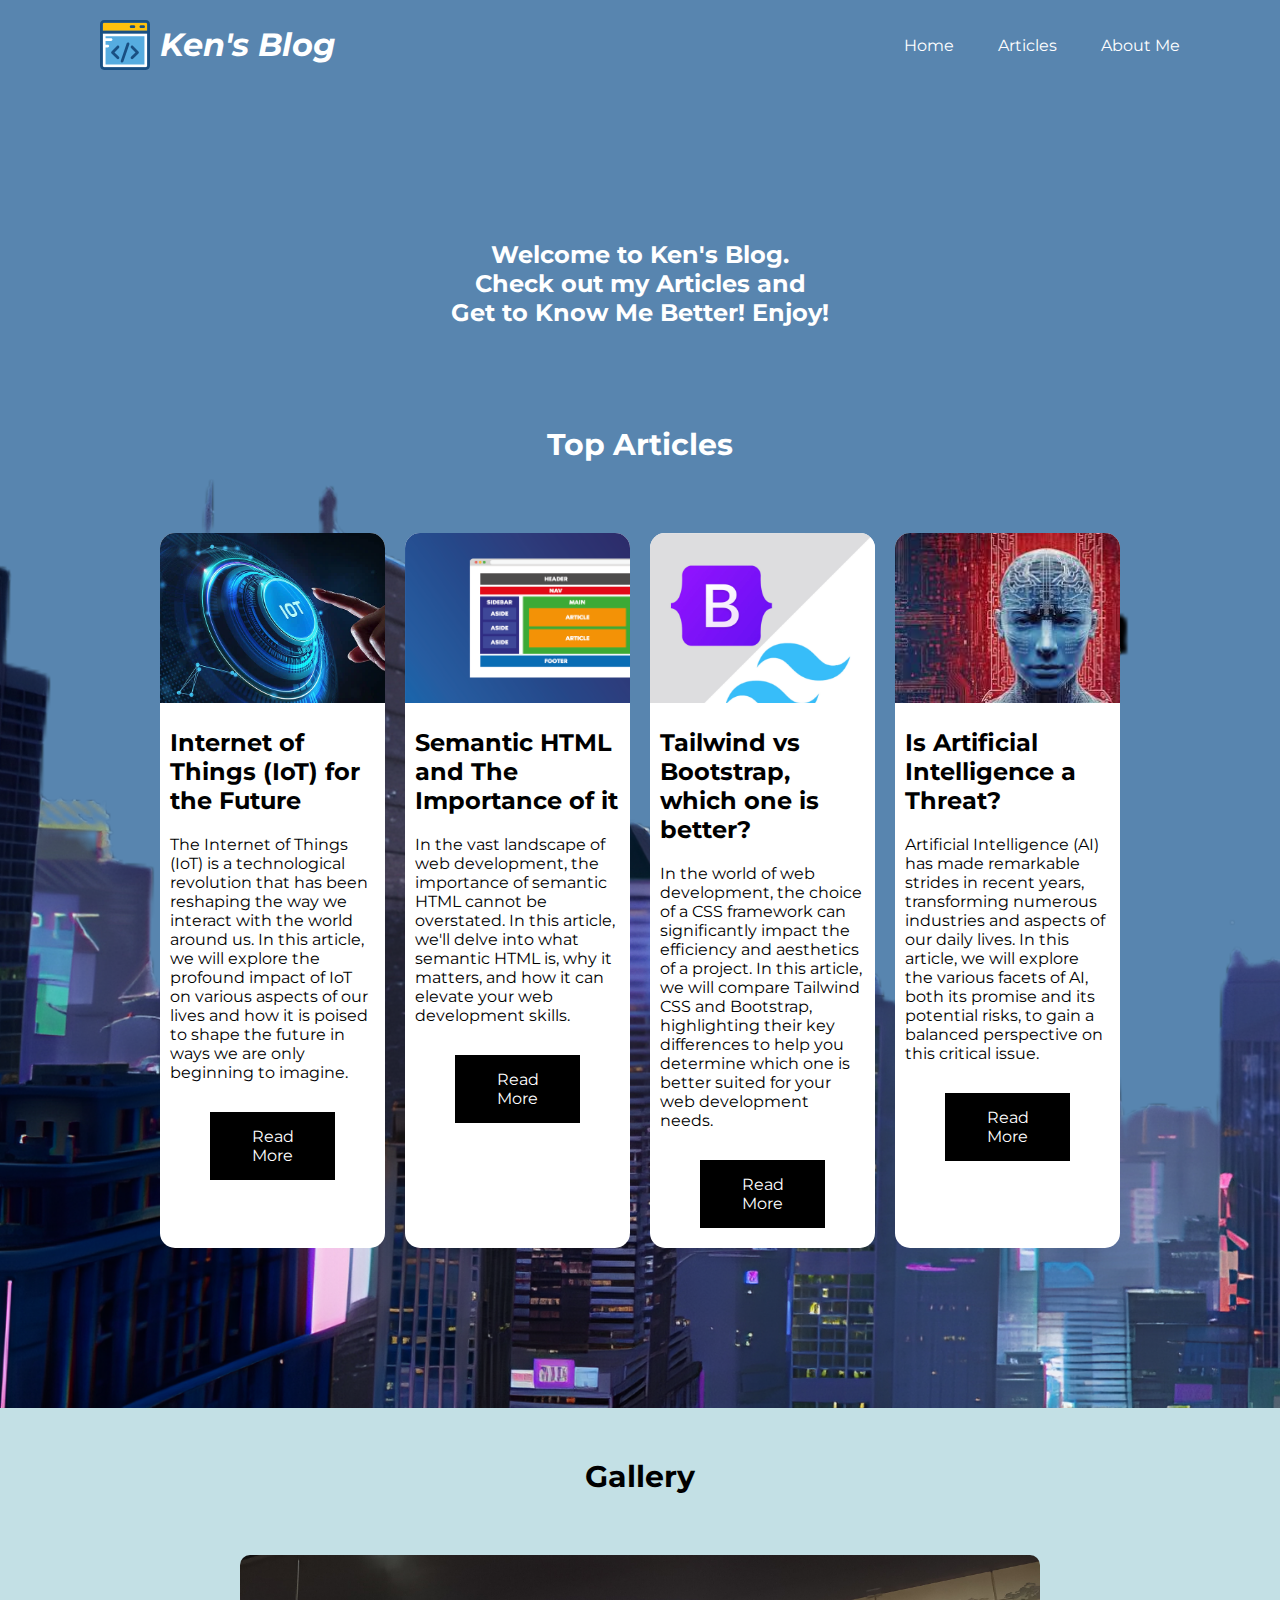
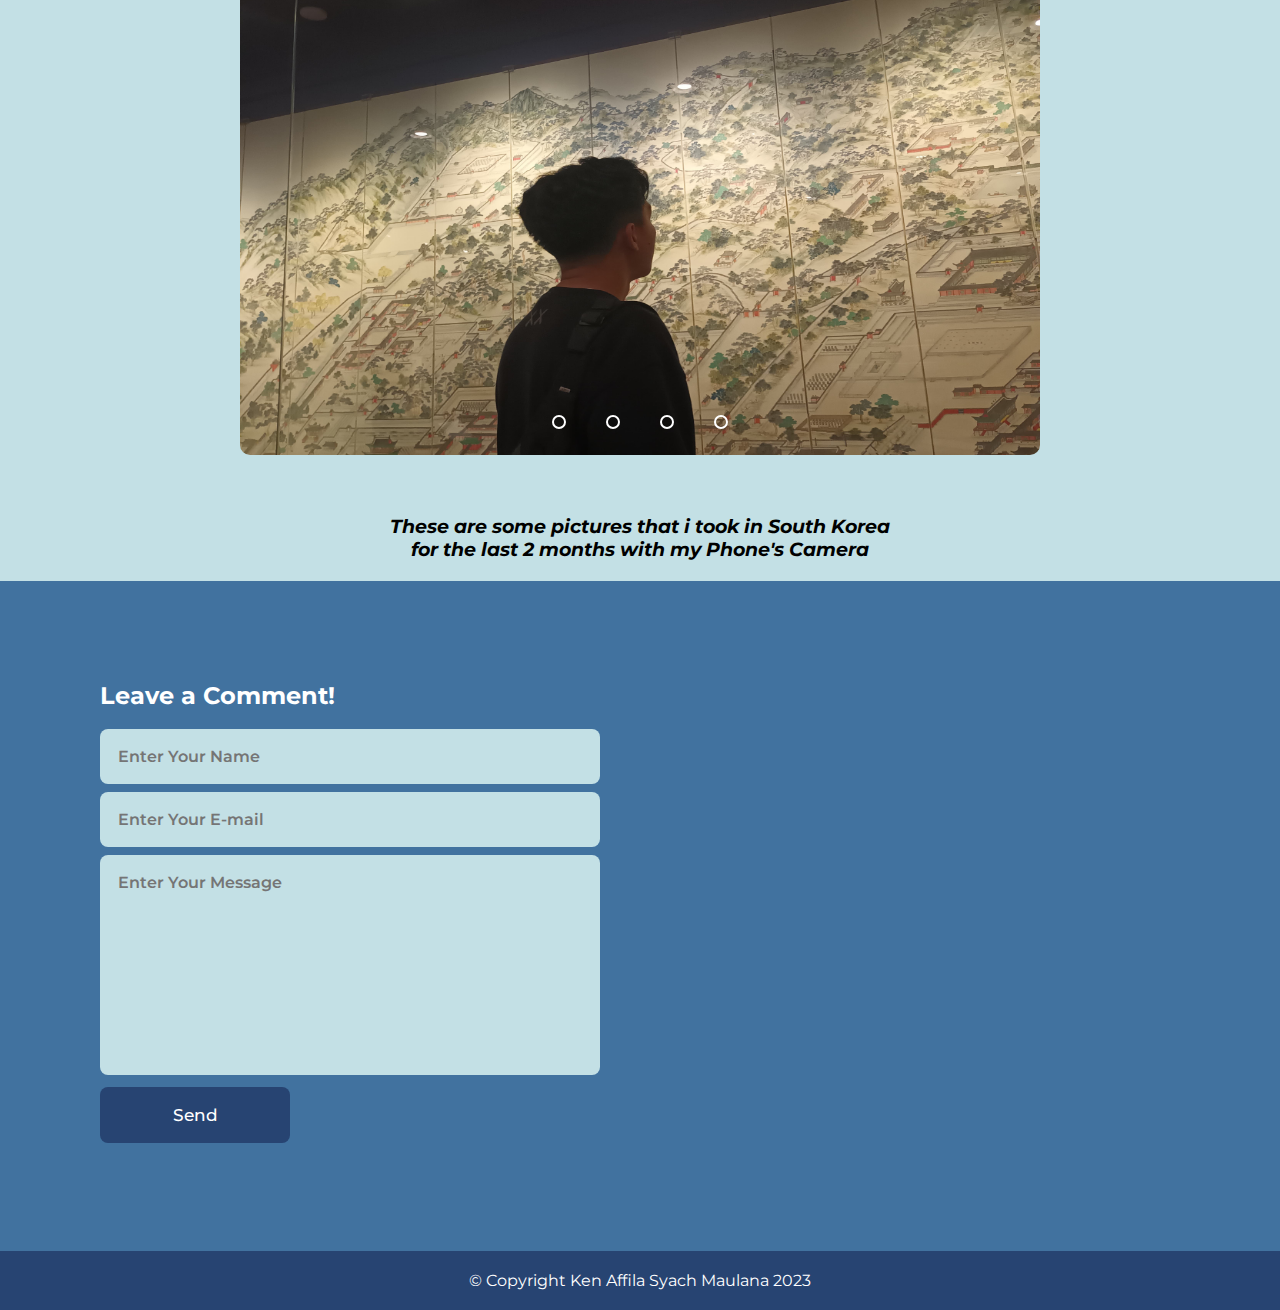
<file: index.html>
<!DOCTYPE html>
<html lang="en">
  <head>
    <meta charset="UTF-8" />
    <meta name="viewport" content="width=device-width, initial-scale=1.0" />
    <meta
      name="description"
      content="a portfolio content by Ken Affila Syach Maulana"
    />
    <meta
      name="keywords"
      content="ken affila syach maulana, ken affila personal page"
    />
    <meta name="author" content="Ken Affila Syach Maulana" />
    <title>Ken's Blog</title>
    <link rel="stylesheet" href="style.css" />
    <link rel="preconnect" href="https://fonts.googleapis.com" />
    <link rel="preconnect" href="https://fonts.gstatic.com" crossorigin />
    <link
      href="https://fonts.googleapis.com/css2?family=Montserrat&display=swap"
      rel="stylesheet"
    />
  </head>

  <body>
    <header role="banner" aria-label="header">
      <div class="title">
        <svg
          height="800px"
          width="800px"
          version="1.1"
          id="Layer_1"
          xmlns="http://www.w3.org/2000/svg"
          xmlns:xlink="http://www.w3.org/1999/xlink"
          viewBox="0 0 392.598 392.598"
          xml:space="preserve"
        >
          <path
            style="fill: #ffc10d"
            d="M370.78,32.711c0-6.012-4.848-10.925-10.925-10.925H32.743c-6.012,0-10.925,4.848-10.925,10.925
    v51.911H370.78L370.78,32.711L370.78,32.711z"
          />
          <path
            style="fill: #ffffff"
            d="M21.818,359.822c0,6.012,4.848,10.925,10.925,10.925h327.111c6.012,0,10.925-4.848,10.925-10.925
    V106.408H21.818V359.822z"
          />
          <path
            style="fill: #56ace0"
            d="M43.604,128.259v14.222h43.184c6.012,0,10.925,4.848,10.925,10.925s-4.848,10.925-10.925,10.925
    H43.604v29.608h17.455c6.012,0,10.925,4.848,10.925,10.925c0,6.077-4.913,10.796-10.925,10.796H43.604v133.301h305.325V128.259
    H43.604z"
          />
          <g>
            <path
              style="fill: #194f82"
              d="M359.855,0H32.743C14.707,0,0.032,14.675,0.032,32.711v327.111
      c0,18.101,14.675,32.776,32.711,32.776h327.111c18.036,0,32.711-14.675,32.711-32.711V32.711C392.566,14.675,377.891,0,359.855,0z
       M21.818,32.711c0-6.012,4.848-10.925,10.925-10.925h327.111c6.012,0,10.925,4.848,10.925,10.925v51.911H21.818V32.711z
       M370.78,359.822L370.78,359.822c0,6.012-4.848,10.925-10.925,10.925H32.743c-6.012,0-10.925-4.848-10.925-10.925V106.408H370.78
      L370.78,359.822L370.78,359.822z"
            />
            <path
              style="fill: #194f82"
              d="M342.141,41.891h-20.945c-6.012,0-10.925,4.848-10.925,10.925c0,6.012,4.848,10.925,10.925,10.925
      h20.945c6.012,0,10.925-4.848,10.925-10.925S348.154,41.891,342.141,41.891z"
            />
            <path
              style="fill: #194f82"
              d="M265.665,41.891h-20.945c-6.012,0-10.925,4.848-10.925,10.925c0,6.012,4.848,10.925,10.925,10.925
      h20.945c6.012,0,10.925-4.848,10.925-10.925S271.741,41.891,265.665,41.891z"
            />
            <path
              style="fill: #194f82"
              d="M133.139,304.808c6.594,5.947,13.317,2.133,15.451,0c4.267-4.267,4.267-11.119,0-15.451
      l-34.844-34.844l34.844-34.844c4.267-4.267,4.267-11.119,0-15.451c-4.267-4.267-11.119-4.267-15.451,0L90.537,246.82
      c-2.004,2.004-3.168,4.784-3.168,7.758c0,2.844,1.164,5.624,3.168,7.758L133.139,304.808z"
            />
            <path
              style="fill: #194f82"
              d="M244.008,304.808c2.133,2.133,8.792,6.077,15.451,0l42.602-42.602
      c2.004-2.004,3.168-4.784,3.168-7.758c0-2.844-1.164-5.624-3.168-7.758l-42.602-42.602c-4.267-4.267-11.119-4.267-15.451,0
      c-4.267,4.267-4.267,11.119,0,15.451l34.844,34.844l-34.844,34.974C239.741,293.624,239.741,300.477,244.008,304.808z"
            />
            <path
              style="fill: #194f82"
              d="M169.923,333.188c6.659,2.392,12.283-2.263,13.834-6.788l46.804-135.952
      c1.939-5.689-1.099-11.895-6.788-13.834c-5.689-1.939-11.895,1.099-13.834,6.788L163.2,319.354
      C161.196,325.107,164.299,331.184,169.923,333.188z"
            />
          </g>
        </svg>
        <h1>Ken's Blog</h1>
      </div>
      <nav role="navigation" class="navbar" aria-label="navigation bar">
        <a href="index.html" aria-label="Home">Home</a>
        <a href="articles.html" aria-label="Articles">Articles</a>
        <a href="about_me.html" aria-label="About Me">About Me</a>
      </nav>
    </header>
    <main>
      <div class="hero" aria-label="Hero content">
        <h2 id="briefdesc" aria-label="Brief description of the website">
          Welcome to Ken's Blog. <br />Check out my Articles and <br />Get to
          Know Me Better! Enjoy!
        </h2>
        <br />
        <h2 id="toparticles" aria-label="Top Articles">Top Articles</h2>

        <section class="container">
          <div class="card">
            <div class="card-image pict-1"></div>
            <h2>Internet of Things (IoT) for the Future</h2>
            <p>
              The Internet of Things (IoT) is a technological revolution that
              has been reshaping the way we interact with the world around us.
              In this article, we will explore the profound impact of IoT on
              various aspects of our lives and how it is poised to shape the
              future in ways we are only beginning to imagine.
            </p>
            <a href="blog1.html">Read More</a>
          </div>
          <div class="card">
            <div class="card-image pict-2"></div>
            <h2>Semantic HTML and The Importance of it</h2>
            <p>
              In the vast landscape of web development, the importance of
              semantic HTML cannot be overstated. In this article, we'll delve
              into what semantic HTML is, why it matters, and how it can elevate
              your web development skills.
            </p>
            <a href="blog2.html">Read More</a>
          </div>
          <div class="card">
            <div class="card-image pict-3"></div>
            <h2>Tailwind vs Bootstrap, which one is better?</h2>
            <p>
              In the world of web development, the choice of a CSS framework can
              significantly impact the efficiency and aesthetics of a project.
              In this article, we will compare Tailwind CSS and Bootstrap,
              highlighting their key differences to help you determine which one
              is better suited for your web development needs.
            </p>
            <a href="blog3.html">Read More</a>
          </div>
          <div class="card">
            <div class="card-image pict-4"></div>
            <h2>Is Artificial Intelligence a Threat?</h2>
            <p>
              Artificial Intelligence (AI) has made remarkable strides in recent
              years, transforming numerous industries and aspects of our daily
              lives. In this article, we will explore the various facets of AI,
              both its promise and its potential risks, to gain a balanced
              perspective on this critical issue.
            </p>
            <a href="blog4.html">Read More</a>
          </div>
        </section>
      </div>

      <h2 id="gallery">Gallery</h2>
      <div class="slider" role="slider" aria-label="Pictures slider">
        <div class="slides">
          <input type="radio" name="radio-btn" id="radio1" />
          <input type="radio" name="radio-btn" id="radio2" />
          <input type="radio" name="radio-btn" id="radio3" />
          <input type="radio" name="radio-btn" id="radio4" />

          <div class="slide first">
            <img
              src="assets/1.jpg"
              alt="Image of Author looking at the relic in the National Museum of South Korea"
            />
          </div>
          <div class="slide">
            <img
              src="assets/2.jpg"
              alt="Image of Author in Namsan Tower, Seoul"
            />
          </div>
          <div class="slide">
            <img src="assets/3.jpg" alt="Image of Namsan Tower, Seoul" />
          </div>
          <div class="slide">
            <img
              src="assets/4.jpg"
              alt="Image of Pictures on The Wall, which are The Beatles, David Bowie, Elvis and some other famous figures"
            />
          </div>
        </div>
        <div
          class="navigation-manual"
          aria-label="switch slider image using radio button"
        >
          <label for="radio1" class="manual-btn"></label>
          <label for="radio2" class="manual-btn"></label>
          <label for="radio3" class="manual-btn"></label>
          <label for="radio4" class="manual-btn"></label>
        </div>
      </div>
      <h3 id="briefdesc2" aria-label="Brief description of the Gallery">
        These are some pictures that i took in South Korea <br />for the last 2
        months with my Phone's Camera
      </h3>

      <form
        action=""
        method="post"
        role="form"
        aria-label="form to leave a comment"
      >
        <h2>Leave a Comment!</h2>
        <br />
        <input
          type="text"
          name="name"
          id="name"
          placeholder="Enter Your Name"
        />
        <br />
        <input
          type="email"
          name="email"
          id="email"
          placeholder="Enter Your E-mail"
        />
        <br />
        <textarea
          name="message"
          id="message"
          cols="40"
          rows="10"
          placeholder="Enter Your Message"
        ></textarea>
        <br />
        <input type="button" class="send" value="Send" />
      </form>
    </main>
    <footer aria-label="footer">
      <p>&copy; Copyright Ken Affila Syach Maulana 2023</p>
    </footer>
  </body>
</html>
</file>
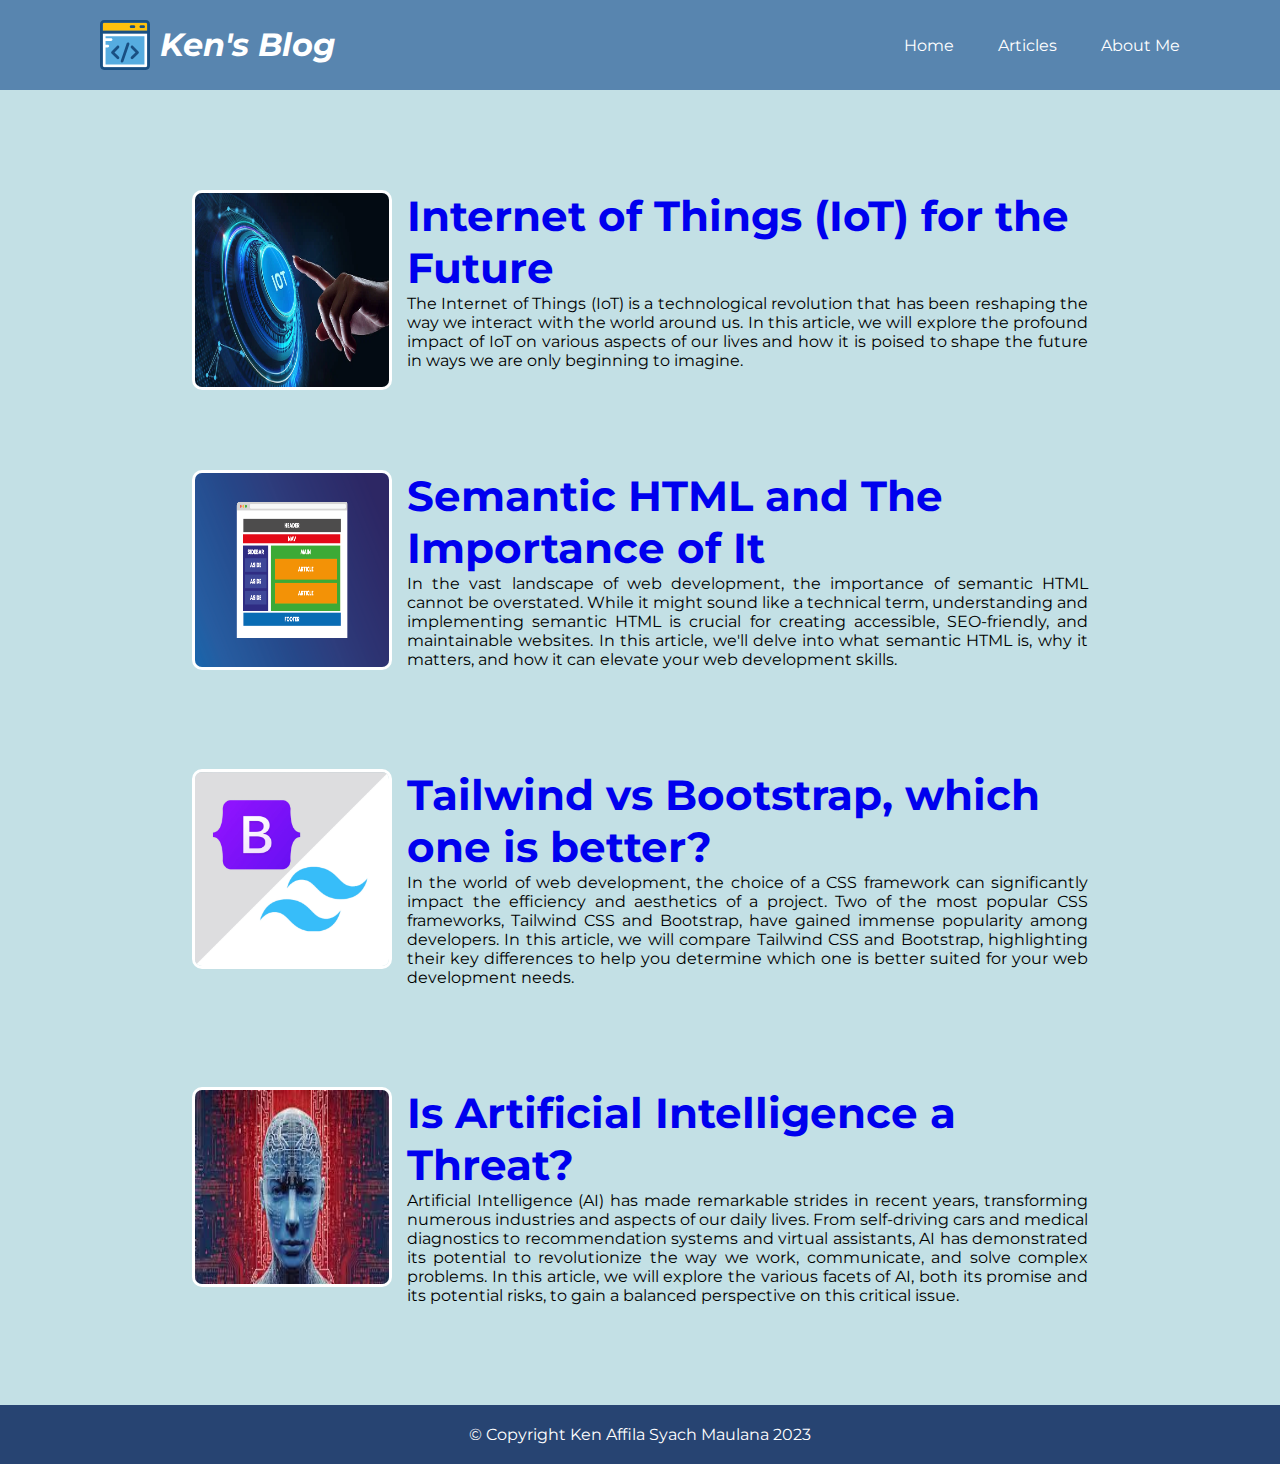
<file: articles.html>
<!DOCTYPE html>
<html lang="en">
  <head>
    <meta charset="UTF-8" />
    <meta name="viewport" content="width=device-width, initial-scale=1.0" />
    <meta
      name="description"
      content="a portfolio content by Ken Affila Syach Maulana"
    />
    <meta
      name="keywords"
      content="ken affila syach maulana, ken affila personal page"
    />
    <meta name="author" content="Ken Affila Syach Maulana" />
    <title>Articles</title>
    <link rel="stylesheet" href="articles.css" />
    <link rel="preconnect" href="https://fonts.googleapis.com" />
    <link rel="preconnect" href="https://fonts.gstatic.com" crossorigin />
    <link
      href="https://fonts.googleapis.com/css2?family=Montserrat&display=swap"
      rel="stylesheet"
    />
  </head>

  <body>
    <header>
      <div class="title">
        <svg
          height="800px"
          width="800px"
          version="1.1"
          id="Layer_1"
          xmlns="http://www.w3.org/2000/svg"
          xmlns:xlink="http://www.w3.org/1999/xlink"
          viewBox="0 0 392.598 392.598"
          xml:space="preserve"
        >
          <path
            style="fill: #ffc10d"
            d="M370.78,32.711c0-6.012-4.848-10.925-10.925-10.925H32.743c-6.012,0-10.925,4.848-10.925,10.925
    v51.911H370.78L370.78,32.711L370.78,32.711z"
          />
          <path
            style="fill: #ffffff"
            d="M21.818,359.822c0,6.012,4.848,10.925,10.925,10.925h327.111c6.012,0,10.925-4.848,10.925-10.925
    V106.408H21.818V359.822z"
          />
          <path
            style="fill: #56ace0"
            d="M43.604,128.259v14.222h43.184c6.012,0,10.925,4.848,10.925,10.925s-4.848,10.925-10.925,10.925
    H43.604v29.608h17.455c6.012,0,10.925,4.848,10.925,10.925c0,6.077-4.913,10.796-10.925,10.796H43.604v133.301h305.325V128.259
    H43.604z"
          />
          <g>
            <path
              style="fill: #194f82"
              d="M359.855,0H32.743C14.707,0,0.032,14.675,0.032,32.711v327.111
      c0,18.101,14.675,32.776,32.711,32.776h327.111c18.036,0,32.711-14.675,32.711-32.711V32.711C392.566,14.675,377.891,0,359.855,0z
       M21.818,32.711c0-6.012,4.848-10.925,10.925-10.925h327.111c6.012,0,10.925,4.848,10.925,10.925v51.911H21.818V32.711z
       M370.78,359.822L370.78,359.822c0,6.012-4.848,10.925-10.925,10.925H32.743c-6.012,0-10.925-4.848-10.925-10.925V106.408H370.78
      L370.78,359.822L370.78,359.822z"
            />
            <path
              style="fill: #194f82"
              d="M342.141,41.891h-20.945c-6.012,0-10.925,4.848-10.925,10.925c0,6.012,4.848,10.925,10.925,10.925
      h20.945c6.012,0,10.925-4.848,10.925-10.925S348.154,41.891,342.141,41.891z"
            />
            <path
              style="fill: #194f82"
              d="M265.665,41.891h-20.945c-6.012,0-10.925,4.848-10.925,10.925c0,6.012,4.848,10.925,10.925,10.925
      h20.945c6.012,0,10.925-4.848,10.925-10.925S271.741,41.891,265.665,41.891z"
            />
            <path
              style="fill: #194f82"
              d="M133.139,304.808c6.594,5.947,13.317,2.133,15.451,0c4.267-4.267,4.267-11.119,0-15.451
      l-34.844-34.844l34.844-34.844c4.267-4.267,4.267-11.119,0-15.451c-4.267-4.267-11.119-4.267-15.451,0L90.537,246.82
      c-2.004,2.004-3.168,4.784-3.168,7.758c0,2.844,1.164,5.624,3.168,7.758L133.139,304.808z"
            />
            <path
              style="fill: #194f82"
              d="M244.008,304.808c2.133,2.133,8.792,6.077,15.451,0l42.602-42.602
      c2.004-2.004,3.168-4.784,3.168-7.758c0-2.844-1.164-5.624-3.168-7.758l-42.602-42.602c-4.267-4.267-11.119-4.267-15.451,0
      c-4.267,4.267-4.267,11.119,0,15.451l34.844,34.844l-34.844,34.974C239.741,293.624,239.741,300.477,244.008,304.808z"
            />
            <path
              style="fill: #194f82"
              d="M169.923,333.188c6.659,2.392,12.283-2.263,13.834-6.788l46.804-135.952
      c1.939-5.689-1.099-11.895-6.788-13.834c-5.689-1.939-11.895,1.099-13.834,6.788L163.2,319.354
      C161.196,325.107,164.299,331.184,169.923,333.188z"
            />
          </g>
        </svg>
        <h1>Ken's Blog</h1>
      </div>
      <nav class="navbar">
        <a href="index.html">Home</a>
        <a href="articles.html">Articles</a>
        <a href="about_me.html">About Me</a>
      </nav>
    </header>
    <main>
      <div class="wrapper">
        <img src="assets/iot.webp" alt="" id="img1" />
        <div class="text-box">
          <h2>
            <a href="blog1.html">Internet of Things (IoT) for the Future</a>
          </h2>
          <p>
            The Internet of Things (IoT) is a technological revolution that has
            been reshaping the way we interact with the world around us. In this
            article, we will explore the profound impact of IoT on various
            aspects of our lives and how it is poised to shape the future in
            ways we are only beginning to imagine.
          </p>
        </div>
      </div>
      <div class="wrapper">
        <img src="assets/semantic.png" alt="" id="img2" />
        <div class="text-box">
          <h2>
            <a href="blog2.html">Semantic HTML and The Importance of It</a>
          </h2>
          <p>
            In the vast landscape of web development, the importance of semantic
            HTML cannot be overstated. While it might sound like a technical
            term, understanding and implementing semantic HTML is crucial for
            creating accessible, SEO-friendly, and maintainable websites. In
            this article, we'll delve into what semantic HTML is, why it
            matters, and how it can elevate your web development skills.
          </p>
        </div>
      </div>
      <div class="wrapper">
        <img src="assets/bootstrap-vs-tailwind.webp" alt="" id="img3" />
        <div class="text-box">
          <h2>
            <a href="blog3.html">Tailwind vs Bootstrap, which one is better?</a>
          </h2>
          <p>
            In the world of web development, the choice of a CSS framework can
            significantly impact the efficiency and aesthetics of a project. Two
            of the most popular CSS frameworks, Tailwind CSS and Bootstrap, have
            gained immense popularity among developers. In this article, we will
            compare Tailwind CSS and Bootstrap, highlighting their key
            differences to help you determine which one is better suited for
            your web development needs.
          </p>
        </div>
      </div>
      <div class="wrapper">
        <img src="assets/threatsofai.jpeg" alt="" id="img4" />
        <div class="text-box">
          <h2><a href="blog4.html">Is Artificial Intelligence a Threat?</a></h2>
          <p>
            Artificial Intelligence (AI) has made remarkable strides in recent
            years, transforming numerous industries and aspects of our daily
            lives. From self-driving cars and medical diagnostics to
            recommendation systems and virtual assistants, AI has demonstrated
            its potential to revolutionize the way we work, communicate, and
            solve complex problems. In this article, we will explore the various
            facets of AI, both its promise and its potential risks, to gain a
            balanced perspective on this critical issue.
          </p>
        </div>
      </div>
    </main>
    <footer>
      <p>&copy; Copyright Ken Affila Syach Maulana 2023</p>
    </footer>
  </body>
</html>
</file>
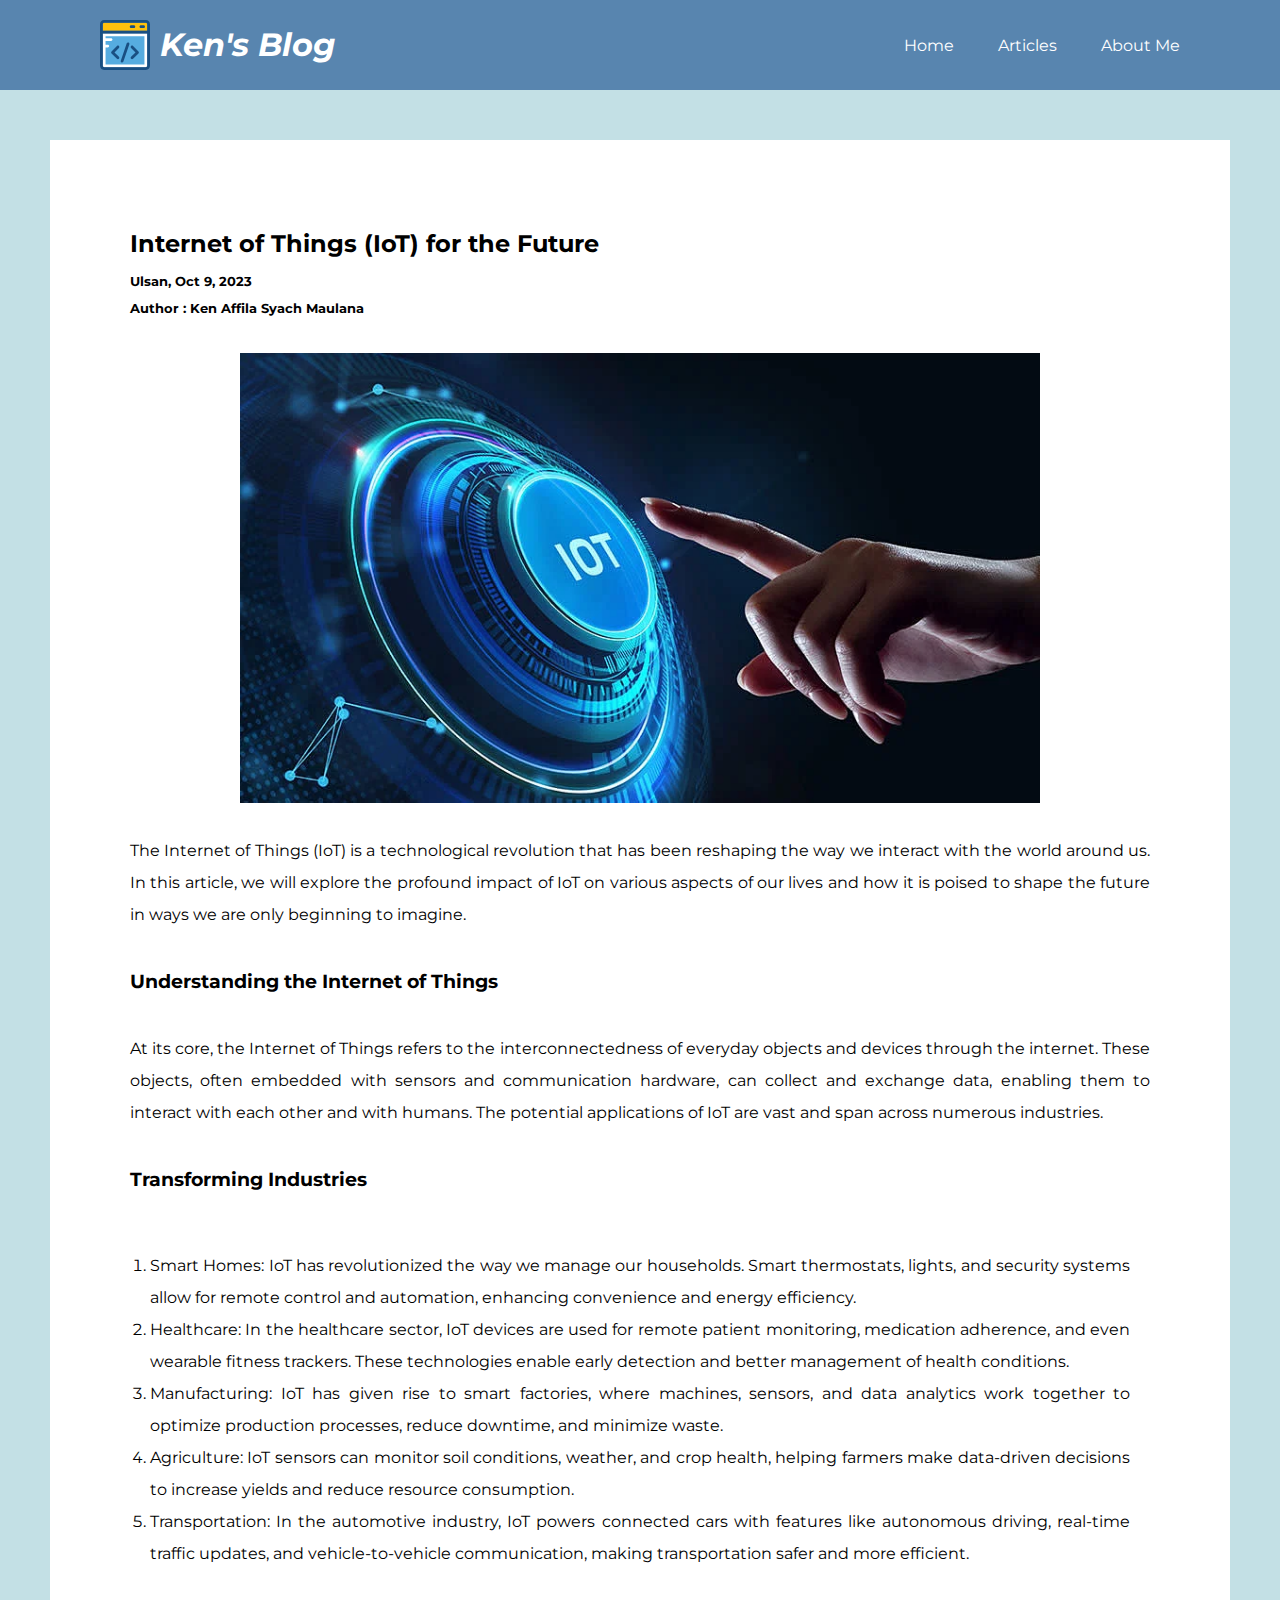
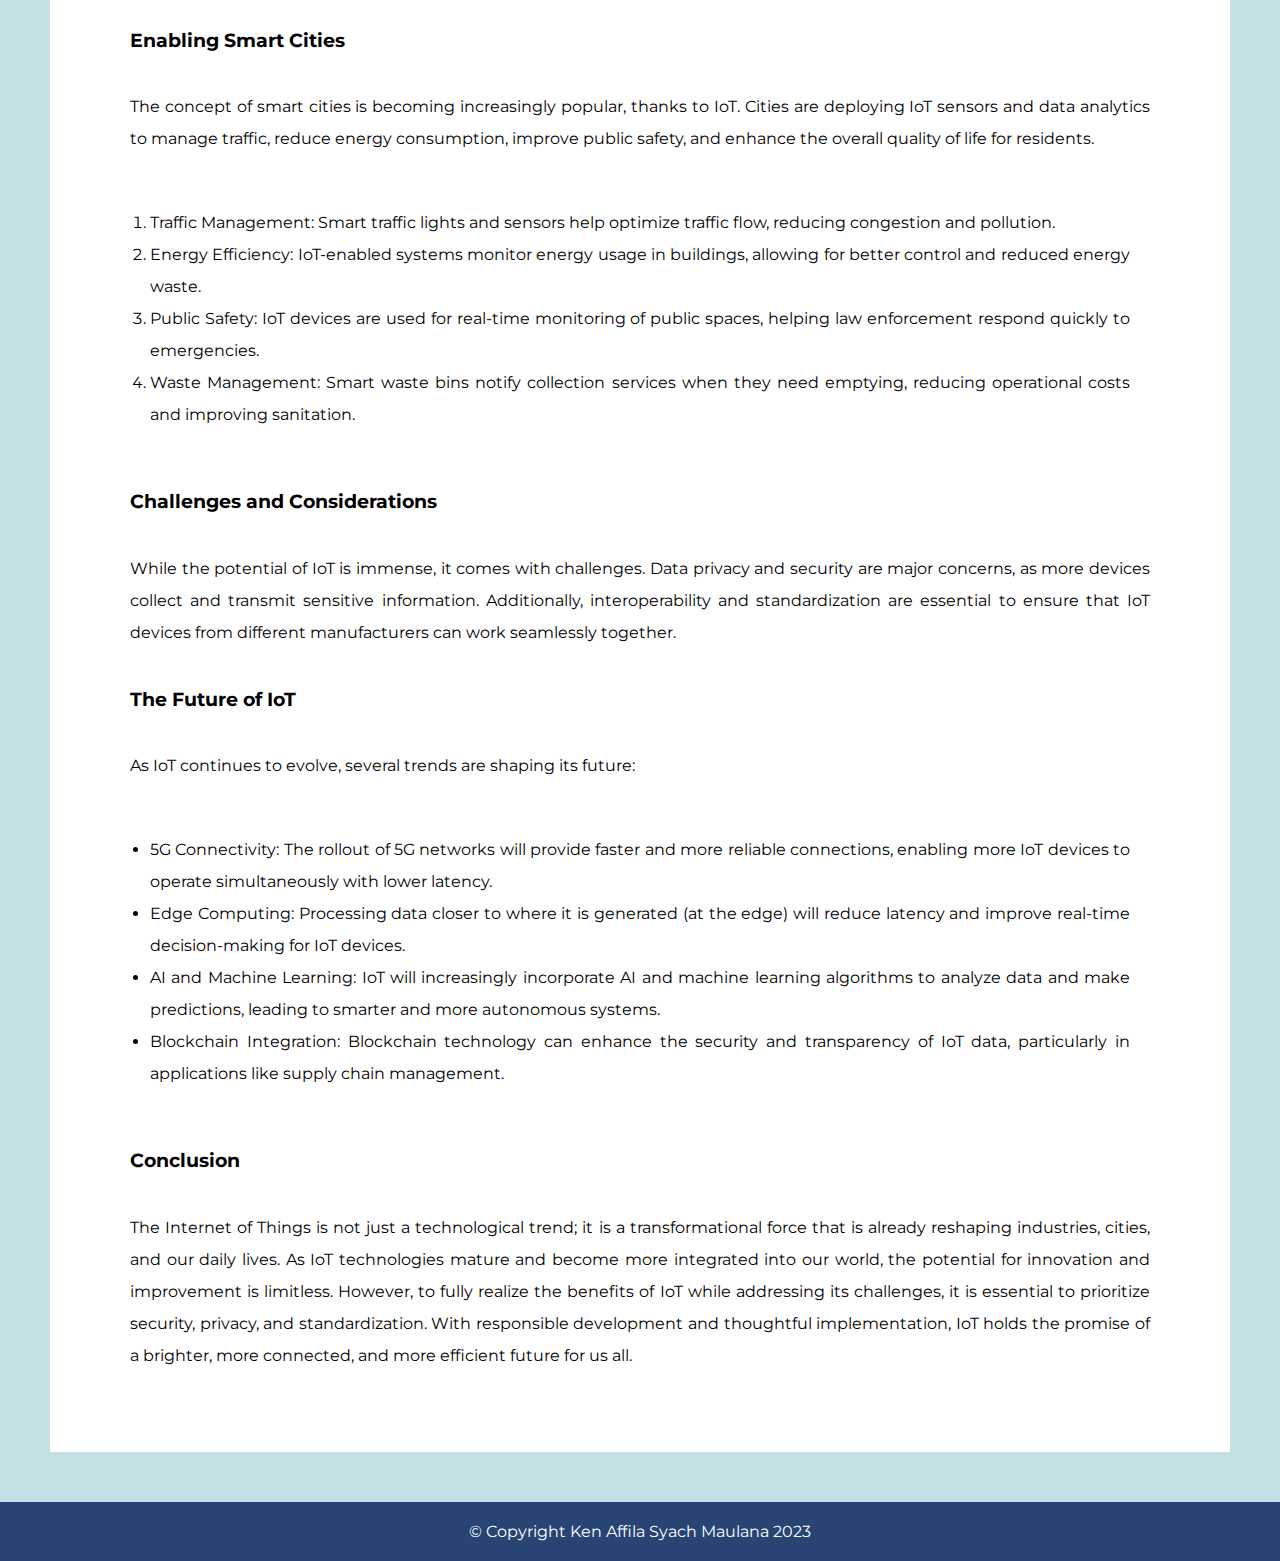
<file: blog1.html>
<!DOCTYPE html>
<html lang="en">
  <head>
    <meta charset="UTF-8" />
    <meta name="viewport" content="width=device-width, initial-scale=1.0" />
    <meta
      name="description"
      content="a portfolio content by Ken Affila Syach Maulana"
    />
    <meta
      name="keywords"
      content="ken affila syach maulana, ken affila personal page"
    />
    <meta name="author" content="Ken Affila Syach Maulana" />
    <title>Internet of Things for the Future</title>
    <link rel="stylesheet" href="blog.css" />
    <link rel="preconnect" href="https://fonts.googleapis.com" />
    <link rel="preconnect" href="https://fonts.gstatic.com" crossorigin />
    <link
      href="https://fonts.googleapis.com/css2?family=Montserrat&display=swap"
      rel="stylesheet"
    />
  </head>

  <body>
    <header role="banner" aria-label="header">
      <div class="title">
        <svg
          height="800px"
          width="800px"
          version="1.1"
          id="Layer_1"
          xmlns="http://www.w3.org/2000/svg"
          xmlns:xlink="http://www.w3.org/1999/xlink"
          viewBox="0 0 392.598 392.598"
          xml:space="preserve"
        >
          <path
            style="fill: #ffc10d"
            d="M370.78,32.711c0-6.012-4.848-10.925-10.925-10.925H32.743c-6.012,0-10.925,4.848-10.925,10.925
    v51.911H370.78L370.78,32.711L370.78,32.711z"
          />
          <path
            style="fill: #ffffff"
            d="M21.818,359.822c0,6.012,4.848,10.925,10.925,10.925h327.111c6.012,0,10.925-4.848,10.925-10.925
    V106.408H21.818V359.822z"
          />
          <path
            style="fill: #56ace0"
            d="M43.604,128.259v14.222h43.184c6.012,0,10.925,4.848,10.925,10.925s-4.848,10.925-10.925,10.925
    H43.604v29.608h17.455c6.012,0,10.925,4.848,10.925,10.925c0,6.077-4.913,10.796-10.925,10.796H43.604v133.301h305.325V128.259
    H43.604z"
          />
          <g>
            <path
              style="fill: #194f82"
              d="M359.855,0H32.743C14.707,0,0.032,14.675,0.032,32.711v327.111
      c0,18.101,14.675,32.776,32.711,32.776h327.111c18.036,0,32.711-14.675,32.711-32.711V32.711C392.566,14.675,377.891,0,359.855,0z
       M21.818,32.711c0-6.012,4.848-10.925,10.925-10.925h327.111c6.012,0,10.925,4.848,10.925,10.925v51.911H21.818V32.711z
       M370.78,359.822L370.78,359.822c0,6.012-4.848,10.925-10.925,10.925H32.743c-6.012,0-10.925-4.848-10.925-10.925V106.408H370.78
      L370.78,359.822L370.78,359.822z"
            />
            <path
              style="fill: #194f82"
              d="M342.141,41.891h-20.945c-6.012,0-10.925,4.848-10.925,10.925c0,6.012,4.848,10.925,10.925,10.925
      h20.945c6.012,0,10.925-4.848,10.925-10.925S348.154,41.891,342.141,41.891z"
            />
            <path
              style="fill: #194f82"
              d="M265.665,41.891h-20.945c-6.012,0-10.925,4.848-10.925,10.925c0,6.012,4.848,10.925,10.925,10.925
      h20.945c6.012,0,10.925-4.848,10.925-10.925S271.741,41.891,265.665,41.891z"
            />
            <path
              style="fill: #194f82"
              d="M133.139,304.808c6.594,5.947,13.317,2.133,15.451,0c4.267-4.267,4.267-11.119,0-15.451
      l-34.844-34.844l34.844-34.844c4.267-4.267,4.267-11.119,0-15.451c-4.267-4.267-11.119-4.267-15.451,0L90.537,246.82
      c-2.004,2.004-3.168,4.784-3.168,7.758c0,2.844,1.164,5.624,3.168,7.758L133.139,304.808z"
            />
            <path
              style="fill: #194f82"
              d="M244.008,304.808c2.133,2.133,8.792,6.077,15.451,0l42.602-42.602
      c2.004-2.004,3.168-4.784,3.168-7.758c0-2.844-1.164-5.624-3.168-7.758l-42.602-42.602c-4.267-4.267-11.119-4.267-15.451,0
      c-4.267,4.267-4.267,11.119,0,15.451l34.844,34.844l-34.844,34.974C239.741,293.624,239.741,300.477,244.008,304.808z"
            />
            <path
              style="fill: #194f82"
              d="M169.923,333.188c6.659,2.392,12.283-2.263,13.834-6.788l46.804-135.952
      c1.939-5.689-1.099-11.895-6.788-13.834c-5.689-1.939-11.895,1.099-13.834,6.788L163.2,319.354
      C161.196,325.107,164.299,331.184,169.923,333.188z"
            />
          </g>
        </svg>
        <h1>Ken's Blog</h1>
      </div>
      <nav role="navigation" class="navbar" aria-label="navigation bar">
        <a href="index.html" aria-label="Home">Home</a>
        <a href="articles.html" aria-label="Articles">Articles</a>
        <a href="about_me.html" aria-label="About Me">About Me</a>
      </nav>
    </header>
    <main>
      <article>
        <div class="card" aria-label="article content">
          <h2>Internet of Things (IoT) for the Future</h2>
          <h5>Ulsan, Oct 9, 2023</h5>
          <h5>Author : Ken Affila Syach Maulana</h5>
          <br />
          <img src="assets/iot.webp" alt="Internet of Things for the Future" />
          <br />
          <p>
            The Internet of Things (IoT) is a technological revolution that has
            been reshaping the way we interact with the world around us. In this
            article, we will explore the profound impact of IoT on various
            aspects of our lives and how it is poised to shape the future in
            ways we are only beginning to imagine.
          </p>
          <br />
          <h3>Understanding the Internet of Things</h3>
          <br />
          <p>
            At its core, the Internet of Things refers to the interconnectedness
            of everyday objects and devices through the internet. These objects,
            often embedded with sensors and communication hardware, can collect
            and exchange data, enabling them to interact with each other and
            with humans. The potential applications of IoT are vast and span
            across numerous industries.
          </p>
          <br />
          <h3>Transforming Industries</h3>
          <br />
          <ol>
            <li>
              Smart Homes: IoT has revolutionized the way we manage our
              households. Smart thermostats, lights, and security systems allow
              for remote control and automation, enhancing convenience and
              energy efficiency.
            </li>
            <li>
              Healthcare: In the healthcare sector, IoT devices are used for
              remote patient monitoring, medication adherence, and even wearable
              fitness trackers. These technologies enable early detection and
              better management of health conditions.
            </li>
            <li>
              Manufacturing: IoT has given rise to smart factories, where
              machines, sensors, and data analytics work together to optimize
              production processes, reduce downtime, and minimize waste.
            </li>
            <li>
              Agriculture: IoT sensors can monitor soil conditions, weather, and
              crop health, helping farmers make data-driven decisions to
              increase yields and reduce resource consumption.
            </li>
            <li>
              Transportation: In the automotive industry, IoT powers connected
              cars with features like autonomous driving, real-time traffic
              updates, and vehicle-to-vehicle communication, making
              transportation safer and more efficient.
            </li>
          </ol>
          <br />
          <h3>Enabling Smart Cities</h3>
          <br />
          <p>
            The concept of smart cities is becoming increasingly popular, thanks
            to IoT. Cities are deploying IoT sensors and data analytics to
            manage traffic, reduce energy consumption, improve public safety,
            and enhance the overall quality of life for residents.
          </p>
          <br />
          <ol>
            <li>
              Traffic Management: Smart traffic lights and sensors help optimize
              traffic flow, reducing congestion and pollution.
            </li>
            <li>
              Energy Efficiency: IoT-enabled systems monitor energy usage in
              buildings, allowing for better control and reduced energy waste.
            </li>
            <li>
              Public Safety: IoT devices are used for real-time monitoring of
              public spaces, helping law enforcement respond quickly to
              emergencies.
            </li>
            <li>
              Waste Management: Smart waste bins notify collection services when
              they need emptying, reducing operational costs and improving
              sanitation.
            </li>
          </ol>
          <br />
          <h3>Challenges and Considerations</h3>
          <br />
          <p>
            While the potential of IoT is immense, it comes with challenges.
            Data privacy and security are major concerns, as more devices
            collect and transmit sensitive information. Additionally,
            interoperability and standardization are essential to ensure that
            IoT devices from different manufacturers can work seamlessly
            together.
          </p>
          <br />
          <h3>The Future of IoT</h3>
          <br />
          <p>
            As IoT continues to evolve, several trends are shaping its future:
          </p>
          <br />
          <ul>
            <li>
              5G Connectivity: The rollout of 5G networks will provide faster
              and more reliable connections, enabling more IoT devices to
              operate simultaneously with lower latency.
            </li>
            <li>
              Edge Computing: Processing data closer to where it is generated
              (at the edge) will reduce latency and improve real-time
              decision-making for IoT devices.
            </li>
            <li>
              AI and Machine Learning: IoT will increasingly incorporate AI and
              machine learning algorithms to analyze data and make predictions,
              leading to smarter and more autonomous systems.
            </li>
            <li>
              Blockchain Integration: Blockchain technology can enhance the
              security and transparency of IoT data, particularly in
              applications like supply chain management.
            </li>
          </ul>
          <br />
          <h3>Conclusion</h3>
          <br />
          <p>
            The Internet of Things is not just a technological trend; it is a
            transformational force that is already reshaping industries, cities,
            and our daily lives. As IoT technologies mature and become more
            integrated into our world, the potential for innovation and
            improvement is limitless. However, to fully realize the benefits of
            IoT while addressing its challenges, it is essential to prioritize
            security, privacy, and standardization. With responsible development
            and thoughtful implementation, IoT holds the promise of a brighter,
            more connected, and more efficient future for us all.
          </p>
        </div>
      </article>
    </main>
    <footer aria-label="footer">
      <p>&copy; Copyright Ken Affila Syach Maulana 2023</p>
    </footer>
  </body>
</html>
</file>
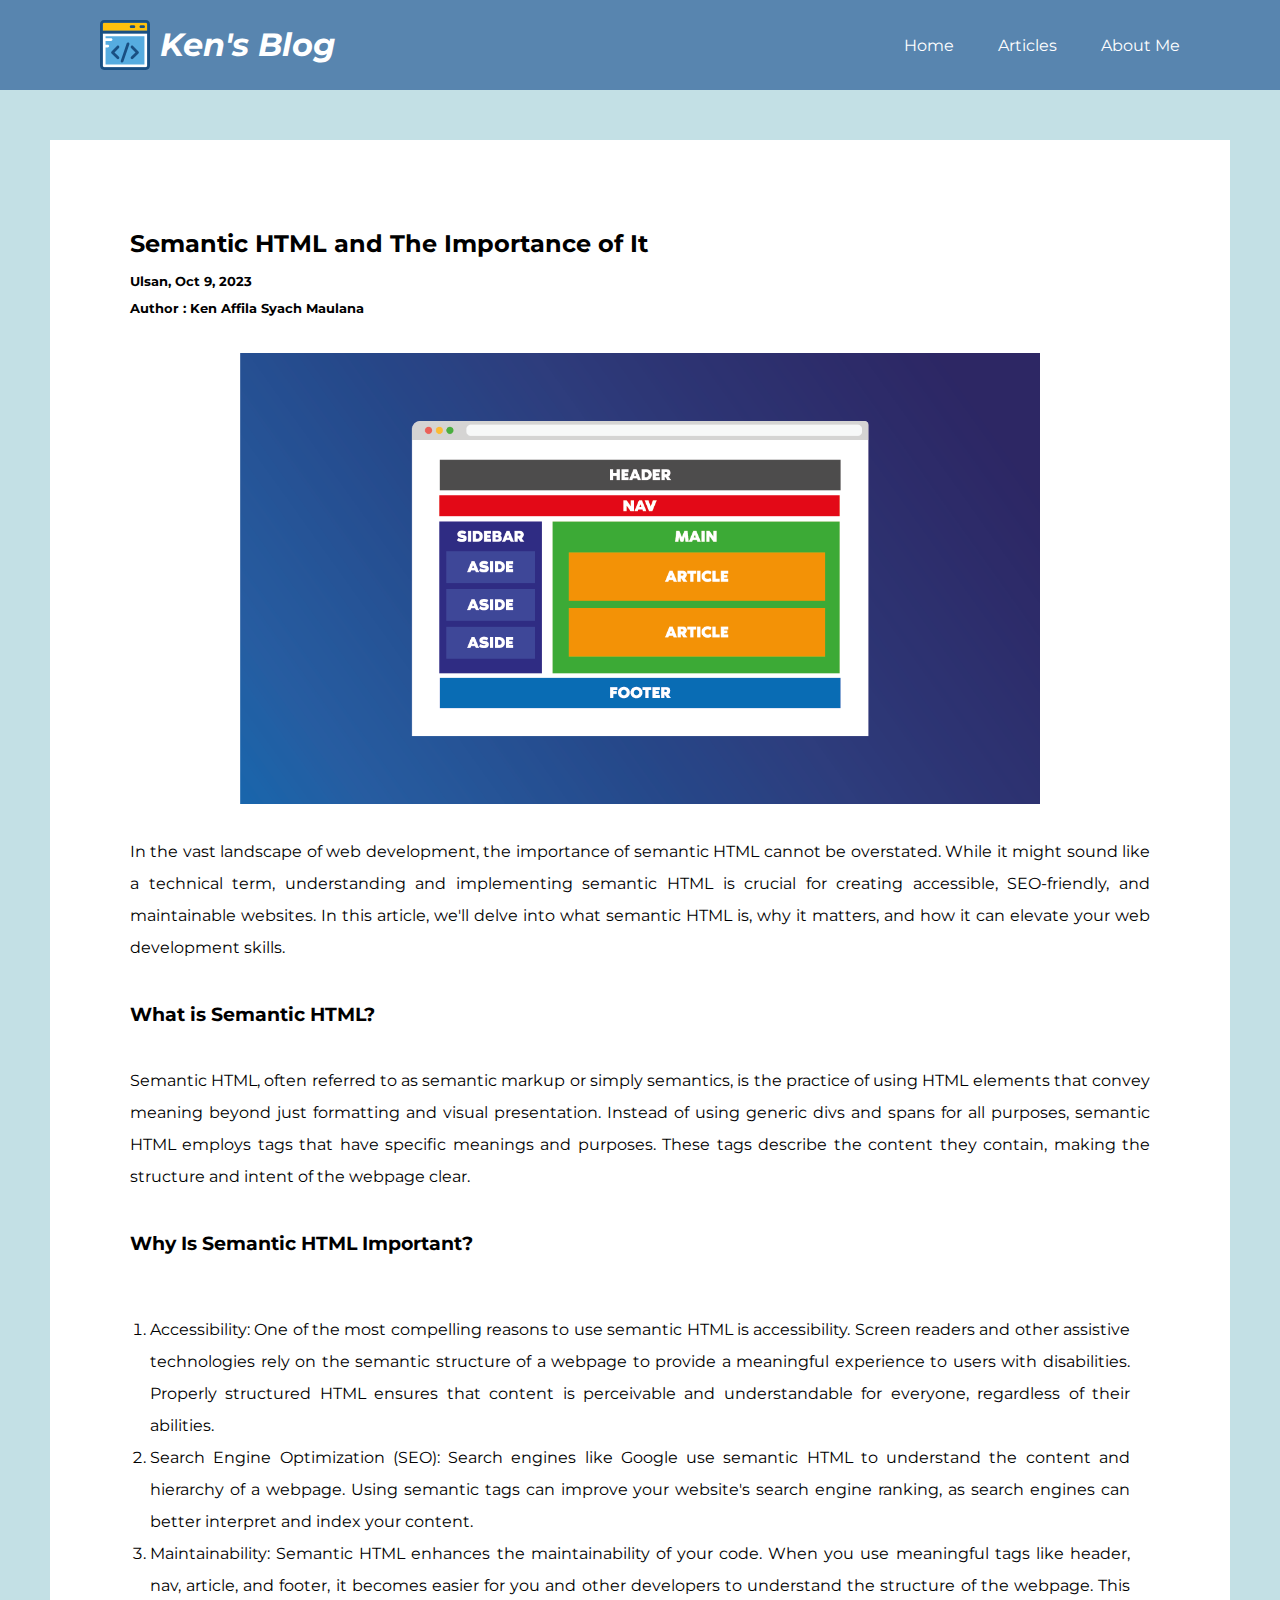
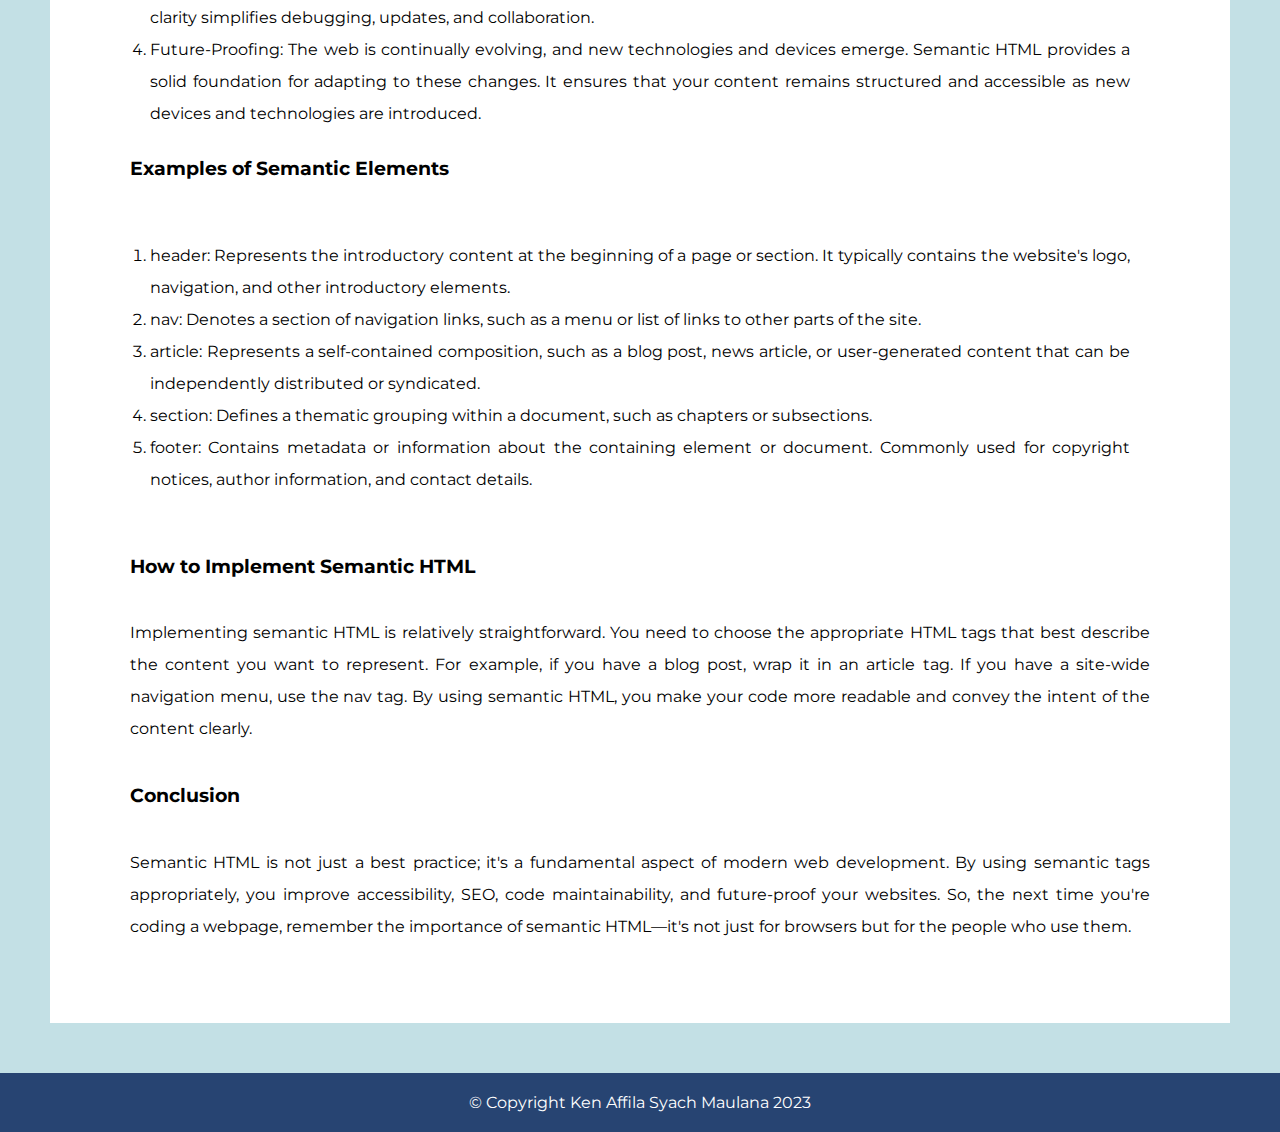
<file: blog2.html>
<!DOCTYPE html>
<html lang="en">
  <head>
    <meta charset="UTF-8" />
    <meta name="viewport" content="width=device-width, initial-scale=1.0" />
    <meta
      name="description"
      content="a portfolio content by Ken Affila Syach Maulana"
    />
    <meta
      name="keywords"
      content="ken affila syach maulana, ken affila personal page"
    />
    <meta name="author" content="Ken Affila Syach Maulana" />
    <title>Semantic HTML and The Importance of It</title>
    <link rel="stylesheet" href="blog.css" />
    <link rel="preconnect" href="https://fonts.googleapis.com" />
    <link rel="preconnect" href="https://fonts.gstatic.com" crossorigin />
    <link
      href="https://fonts.googleapis.com/css2?family=Montserrat&display=swap"
      rel="stylesheet"
    />
  </head>

  <body>
    <header role="banner" aria-label="header">
      <div class="title">
        <svg
          height="800px"
          width="800px"
          version="1.1"
          id="Layer_1"
          xmlns="http://www.w3.org/2000/svg"
          xmlns:xlink="http://www.w3.org/1999/xlink"
          viewBox="0 0 392.598 392.598"
          xml:space="preserve"
        >
          <path
            style="fill: #ffc10d"
            d="M370.78,32.711c0-6.012-4.848-10.925-10.925-10.925H32.743c-6.012,0-10.925,4.848-10.925,10.925
    v51.911H370.78L370.78,32.711L370.78,32.711z"
          />
          <path
            style="fill: #ffffff"
            d="M21.818,359.822c0,6.012,4.848,10.925,10.925,10.925h327.111c6.012,0,10.925-4.848,10.925-10.925
    V106.408H21.818V359.822z"
          />
          <path
            style="fill: #56ace0"
            d="M43.604,128.259v14.222h43.184c6.012,0,10.925,4.848,10.925,10.925s-4.848,10.925-10.925,10.925
    H43.604v29.608h17.455c6.012,0,10.925,4.848,10.925,10.925c0,6.077-4.913,10.796-10.925,10.796H43.604v133.301h305.325V128.259
    H43.604z"
          />
          <g>
            <path
              style="fill: #194f82"
              d="M359.855,0H32.743C14.707,0,0.032,14.675,0.032,32.711v327.111
      c0,18.101,14.675,32.776,32.711,32.776h327.111c18.036,0,32.711-14.675,32.711-32.711V32.711C392.566,14.675,377.891,0,359.855,0z
       M21.818,32.711c0-6.012,4.848-10.925,10.925-10.925h327.111c6.012,0,10.925,4.848,10.925,10.925v51.911H21.818V32.711z
       M370.78,359.822L370.78,359.822c0,6.012-4.848,10.925-10.925,10.925H32.743c-6.012,0-10.925-4.848-10.925-10.925V106.408H370.78
      L370.78,359.822L370.78,359.822z"
            />
            <path
              style="fill: #194f82"
              d="M342.141,41.891h-20.945c-6.012,0-10.925,4.848-10.925,10.925c0,6.012,4.848,10.925,10.925,10.925
      h20.945c6.012,0,10.925-4.848,10.925-10.925S348.154,41.891,342.141,41.891z"
            />
            <path
              style="fill: #194f82"
              d="M265.665,41.891h-20.945c-6.012,0-10.925,4.848-10.925,10.925c0,6.012,4.848,10.925,10.925,10.925
      h20.945c6.012,0,10.925-4.848,10.925-10.925S271.741,41.891,265.665,41.891z"
            />
            <path
              style="fill: #194f82"
              d="M133.139,304.808c6.594,5.947,13.317,2.133,15.451,0c4.267-4.267,4.267-11.119,0-15.451
      l-34.844-34.844l34.844-34.844c4.267-4.267,4.267-11.119,0-15.451c-4.267-4.267-11.119-4.267-15.451,0L90.537,246.82
      c-2.004,2.004-3.168,4.784-3.168,7.758c0,2.844,1.164,5.624,3.168,7.758L133.139,304.808z"
            />
            <path
              style="fill: #194f82"
              d="M244.008,304.808c2.133,2.133,8.792,6.077,15.451,0l42.602-42.602
      c2.004-2.004,3.168-4.784,3.168-7.758c0-2.844-1.164-5.624-3.168-7.758l-42.602-42.602c-4.267-4.267-11.119-4.267-15.451,0
      c-4.267,4.267-4.267,11.119,0,15.451l34.844,34.844l-34.844,34.974C239.741,293.624,239.741,300.477,244.008,304.808z"
            />
            <path
              style="fill: #194f82"
              d="M169.923,333.188c6.659,2.392,12.283-2.263,13.834-6.788l46.804-135.952
      c1.939-5.689-1.099-11.895-6.788-13.834c-5.689-1.939-11.895,1.099-13.834,6.788L163.2,319.354
      C161.196,325.107,164.299,331.184,169.923,333.188z"
            />
          </g>
        </svg>
        <h1>Ken's Blog</h1>
      </div>
      <nav role="navigation" class="navbar" aria-label="navigation bar">
        <a href="index.html" aria-label="Home">Home</a>
        <a href="articles.html" aria-label="Articles">Articles</a>
        <a href="about_me.html" aria-label="About Me">About Me</a>
      </nav>
    </header>
    <main>
      <article>
        <div class="card" aria-label="article content">
          <h2>Semantic HTML and The Importance of It</h2>
          <h5>Ulsan, Oct 9, 2023</h5>
          <h5>Author : Ken Affila Syach Maulana</h5>
          <br />
          <img
            src="assets/semantic.png"
            alt="Semantic HTML and The Importance of It"
          />
          <br />
          <p>
            In the vast landscape of web development, the importance of semantic
            HTML cannot be overstated. While it might sound like a technical
            term, understanding and implementing semantic HTML is crucial for
            creating accessible, SEO-friendly, and maintainable websites. In
            this article, we'll delve into what semantic HTML is, why it
            matters, and how it can elevate your web development skills.
          </p>
          <br />
          <h3>What is Semantic HTML?</h3>
          <br />
          <p>
            Semantic HTML, often referred to as semantic markup or simply
            semantics, is the practice of using HTML elements that convey
            meaning beyond just formatting and visual presentation. Instead of
            using generic divs and spans for all purposes, semantic HTML employs
            tags that have specific meanings and purposes. These tags describe
            the content they contain, making the structure and intent of the
            webpage clear.
          </p>
          <br />
          <h3>Why Is Semantic HTML Important?</h3>
          <br />
          <ol>
            <li>
              Accessibility: One of the most compelling reasons to use semantic
              HTML is accessibility. Screen readers and other assistive
              technologies rely on the semantic structure of a webpage to
              provide a meaningful experience to users with disabilities.
              Properly structured HTML ensures that content is perceivable and
              understandable for everyone, regardless of their abilities.
            </li>
            <li>
              Search Engine Optimization (SEO): Search engines like Google use
              semantic HTML to understand the content and hierarchy of a
              webpage. Using semantic tags can improve your website's search
              engine ranking, as search engines can better interpret and index
              your content.
            </li>
            <li>
              Maintainability: Semantic HTML enhances the maintainability of
              your code. When you use meaningful tags like header, nav, article,
              and footer, it becomes easier for you and other developers to
              understand the structure of the webpage. This clarity simplifies
              debugging, updates, and collaboration.
            </li>
            <li>
              Future-Proofing: The web is continually evolving, and new
              technologies and devices emerge. Semantic HTML provides a solid
              foundation for adapting to these changes. It ensures that your
              content remains structured and accessible as new devices and
              technologies are introduced.
            </li>
          </ol>
          <h3>Examples of Semantic Elements</h3>
          <br />
          <ol>
            <li>
              header: Represents the introductory content at the beginning of a
              page or section. It typically contains the website's logo,
              navigation, and other introductory elements.
            </li>
            <li>
              nav: Denotes a section of navigation links, such as a menu or list
              of links to other parts of the site.
            </li>
            <li>
              article: Represents a self-contained composition, such as a blog
              post, news article, or user-generated content that can be
              independently distributed or syndicated.
            </li>
            <li>
              section: Defines a thematic grouping within a document, such as
              chapters or subsections.
            </li>
            <li>
              footer: Contains metadata or information about the containing
              element or document. Commonly used for copyright notices, author
              information, and contact details.
            </li>
          </ol>
          <br />
          <h3>How to Implement Semantic HTML</h3>
          <br />
          <p>
            Implementing semantic HTML is relatively straightforward. You need
            to choose the appropriate HTML tags that best describe the content
            you want to represent. For example, if you have a blog post, wrap it
            in an article tag. If you have a site-wide navigation menu, use the
            nav tag. By using semantic HTML, you make your code more readable
            and convey the intent of the content clearly.
          </p>
          <br />
          <h3>Conclusion</h3>
          <br />
          <p>
            Semantic HTML is not just a best practice; it's a fundamental aspect
            of modern web development. By using semantic tags appropriately, you
            improve accessibility, SEO, code maintainability, and future-proof
            your websites. So, the next time you're coding a webpage, remember
            the importance of semantic HTML—it's not just for browsers but for
            the people who use them.
          </p>
        </div>
      </article>
    </main>
    <footer aria-label="footer">
      <p>&copy; Copyright Ken Affila Syach Maulana 2023</p>
    </footer>
  </body>
</html>
</file>
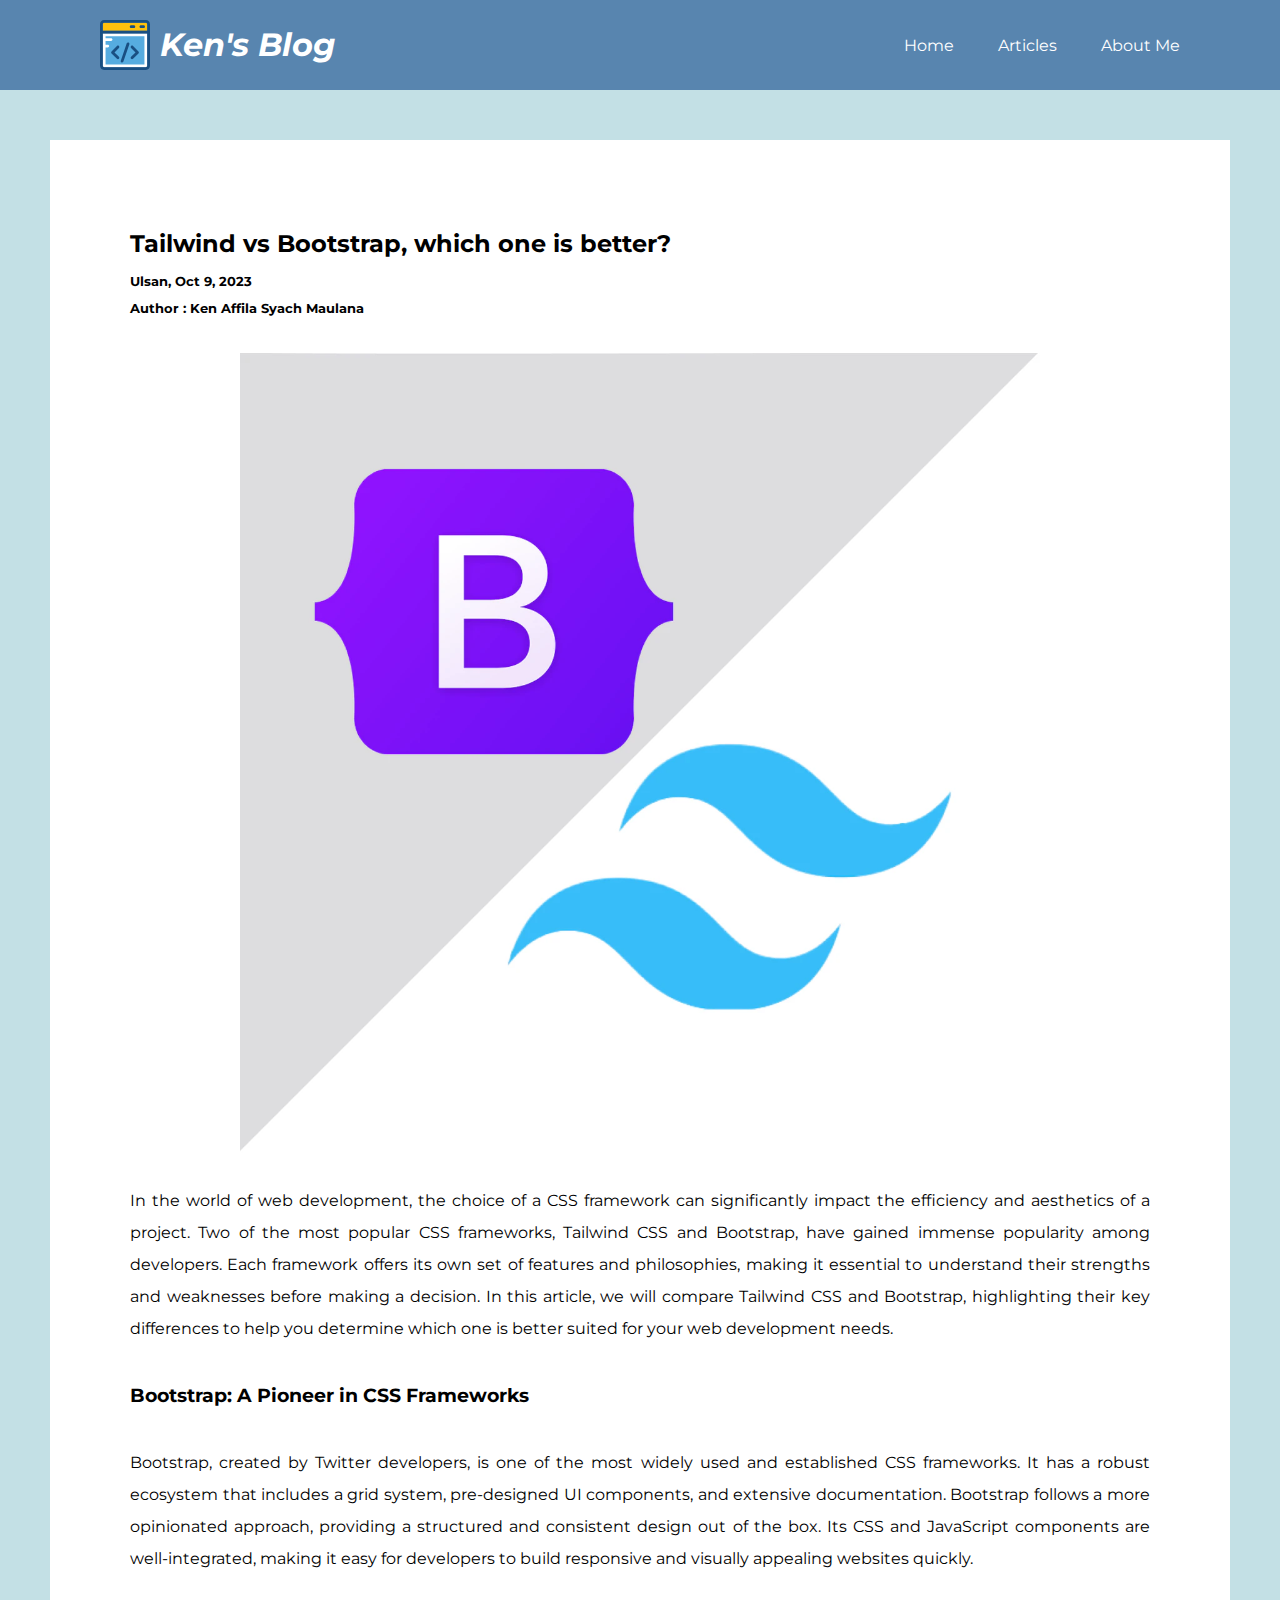
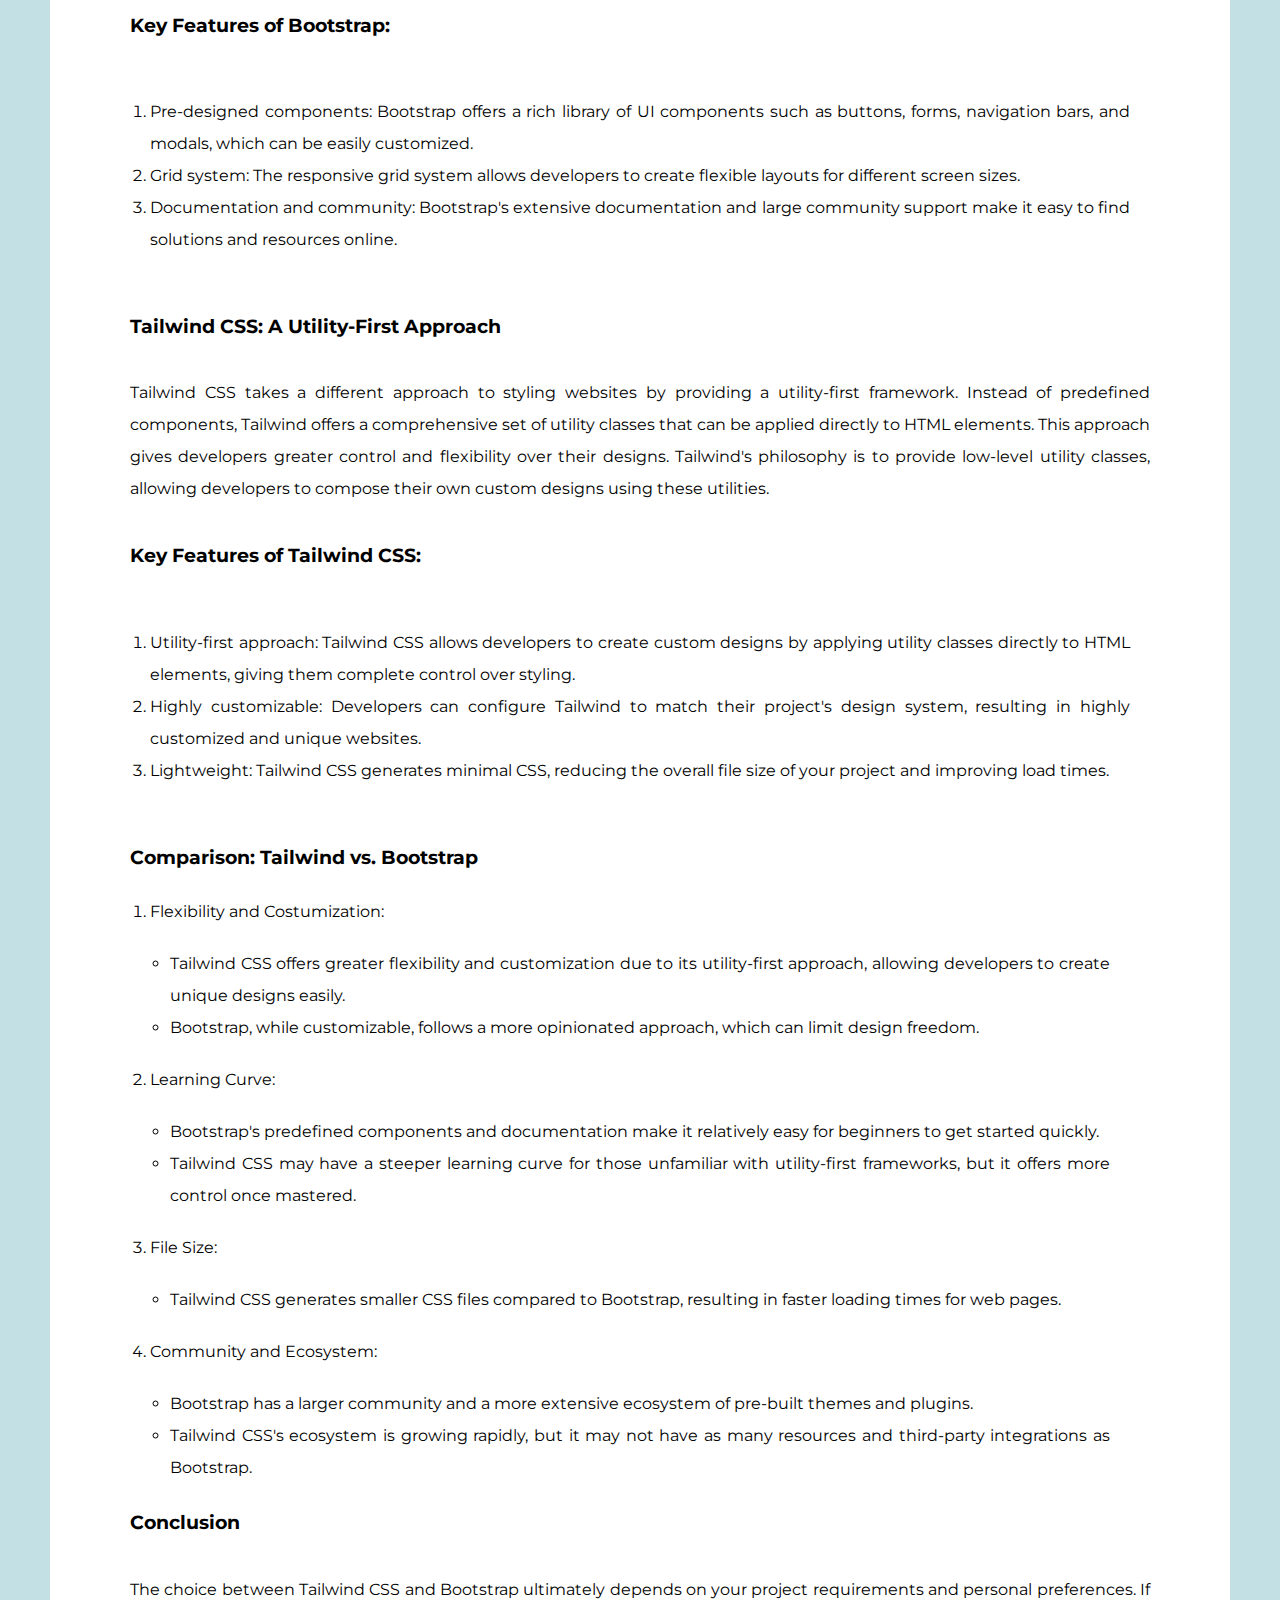
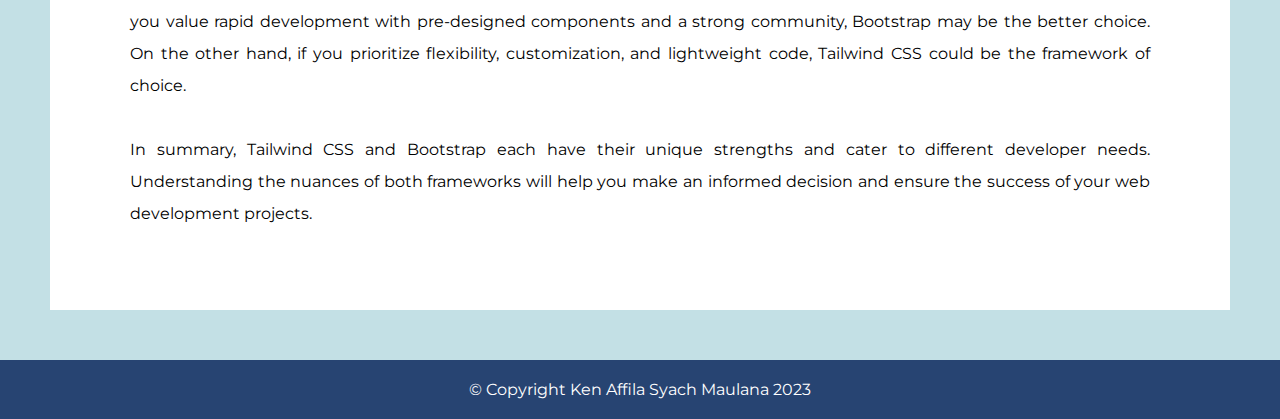
<file: blog3.html>
<!DOCTYPE html>
<html lang="en">
  <head>
    <meta charset="UTF-8" />
    <meta name="viewport" content="width=device-width, initial-scale=1.0" />
    <meta
      name="description"
      content="a portfolio content by Ken Affila Syach Maulana"
    />
    <meta
      name="keywords"
      content="ken affila syach maulana, ken affila personal page"
    />
    <meta name="author" content="Ken Affila Syach Maulana" />
    <title>Tailwind vs Bootstrap, which one is better?</title>
    <link rel="stylesheet" href="blog.css" />
    <link rel="preconnect" href="https://fonts.googleapis.com" />
    <link rel="preconnect" href="https://fonts.gstatic.com" crossorigin />
    <link
      href="https://fonts.googleapis.com/css2?family=Montserrat&display=swap"
      rel="stylesheet"
    />
  </head>

  <body>
    <header role="banner" aria-label="header">
      <div class="title">
        <svg
          height="800px"
          width="800px"
          version="1.1"
          id="Layer_1"
          xmlns="http://www.w3.org/2000/svg"
          xmlns:xlink="http://www.w3.org/1999/xlink"
          viewBox="0 0 392.598 392.598"
          xml:space="preserve"
        >
          <path
            style="fill: #ffc10d"
            d="M370.78,32.711c0-6.012-4.848-10.925-10.925-10.925H32.743c-6.012,0-10.925,4.848-10.925,10.925
    v51.911H370.78L370.78,32.711L370.78,32.711z"
          />
          <path
            style="fill: #ffffff"
            d="M21.818,359.822c0,6.012,4.848,10.925,10.925,10.925h327.111c6.012,0,10.925-4.848,10.925-10.925
    V106.408H21.818V359.822z"
          />
          <path
            style="fill: #56ace0"
            d="M43.604,128.259v14.222h43.184c6.012,0,10.925,4.848,10.925,10.925s-4.848,10.925-10.925,10.925
    H43.604v29.608h17.455c6.012,0,10.925,4.848,10.925,10.925c0,6.077-4.913,10.796-10.925,10.796H43.604v133.301h305.325V128.259
    H43.604z"
          />
          <g>
            <path
              style="fill: #194f82"
              d="M359.855,0H32.743C14.707,0,0.032,14.675,0.032,32.711v327.111
      c0,18.101,14.675,32.776,32.711,32.776h327.111c18.036,0,32.711-14.675,32.711-32.711V32.711C392.566,14.675,377.891,0,359.855,0z
       M21.818,32.711c0-6.012,4.848-10.925,10.925-10.925h327.111c6.012,0,10.925,4.848,10.925,10.925v51.911H21.818V32.711z
       M370.78,359.822L370.78,359.822c0,6.012-4.848,10.925-10.925,10.925H32.743c-6.012,0-10.925-4.848-10.925-10.925V106.408H370.78
      L370.78,359.822L370.78,359.822z"
            />
            <path
              style="fill: #194f82"
              d="M342.141,41.891h-20.945c-6.012,0-10.925,4.848-10.925,10.925c0,6.012,4.848,10.925,10.925,10.925
      h20.945c6.012,0,10.925-4.848,10.925-10.925S348.154,41.891,342.141,41.891z"
            />
            <path
              style="fill: #194f82"
              d="M265.665,41.891h-20.945c-6.012,0-10.925,4.848-10.925,10.925c0,6.012,4.848,10.925,10.925,10.925
      h20.945c6.012,0,10.925-4.848,10.925-10.925S271.741,41.891,265.665,41.891z"
            />
            <path
              style="fill: #194f82"
              d="M133.139,304.808c6.594,5.947,13.317,2.133,15.451,0c4.267-4.267,4.267-11.119,0-15.451
      l-34.844-34.844l34.844-34.844c4.267-4.267,4.267-11.119,0-15.451c-4.267-4.267-11.119-4.267-15.451,0L90.537,246.82
      c-2.004,2.004-3.168,4.784-3.168,7.758c0,2.844,1.164,5.624,3.168,7.758L133.139,304.808z"
            />
            <path
              style="fill: #194f82"
              d="M244.008,304.808c2.133,2.133,8.792,6.077,15.451,0l42.602-42.602
      c2.004-2.004,3.168-4.784,3.168-7.758c0-2.844-1.164-5.624-3.168-7.758l-42.602-42.602c-4.267-4.267-11.119-4.267-15.451,0
      c-4.267,4.267-4.267,11.119,0,15.451l34.844,34.844l-34.844,34.974C239.741,293.624,239.741,300.477,244.008,304.808z"
            />
            <path
              style="fill: #194f82"
              d="M169.923,333.188c6.659,2.392,12.283-2.263,13.834-6.788l46.804-135.952
      c1.939-5.689-1.099-11.895-6.788-13.834c-5.689-1.939-11.895,1.099-13.834,6.788L163.2,319.354
      C161.196,325.107,164.299,331.184,169.923,333.188z"
            />
          </g>
        </svg>
        <h1>Ken's Blog</h1>
      </div>
      <nav role="navigation" class="navbar" aria-label="navigation bar">
        <a href="index.html" aria-label="Home">Home</a>
        <a href="articles.html" aria-label="Articles">Articles</a>
        <a href="about_me.html" aria-label="About Me">About Me</a>
      </nav>
    </header>
    <main>
      <article>
        <div class="card" aria-label="article content">
          <h2>Tailwind vs Bootstrap, which one is better?</h2>
          <h5>Ulsan, Oct 9, 2023</h5>
          <h5>Author : Ken Affila Syach Maulana</h5>
          <br />
          <img
            src="assets/bootstrap-vs-tailwind.webp"
            alt="Tailwind vs Bootstrap, which one is better?"
          />
          <br />
          <p>
            In the world of web development, the choice of a CSS framework can
            significantly impact the efficiency and aesthetics of a project. Two
            of the most popular CSS frameworks, Tailwind CSS and Bootstrap, have
            gained immense popularity among developers. Each framework offers
            its own set of features and philosophies, making it essential to
            understand their strengths and weaknesses before making a decision.
            In this article, we will compare Tailwind CSS and Bootstrap,
            highlighting their key differences to help you determine which one
            is better suited for your web development needs.
          </p>
          <br />
          <h3>Bootstrap: A Pioneer in CSS Frameworks</h3>
          <br />
          <p>
            Bootstrap, created by Twitter developers, is one of the most widely
            used and established CSS frameworks. It has a robust ecosystem that
            includes a grid system, pre-designed UI components, and extensive
            documentation. Bootstrap follows a more opinionated approach,
            providing a structured and consistent design out of the box. Its CSS
            and JavaScript components are well-integrated, making it easy for
            developers to build responsive and visually appealing websites
            quickly.
          </p>
          <br />
          <h3>Key Features of Bootstrap:</h3>
          <br />
          <ol>
            <li>
              Pre-designed components: Bootstrap offers a rich library of UI
              components such as buttons, forms, navigation bars, and modals,
              which can be easily customized.
            </li>
            <li>
              Grid system: The responsive grid system allows developers to
              create flexible layouts for different screen sizes.
            </li>
            <li>
              Documentation and community: Bootstrap's extensive documentation
              and large community support make it easy to find solutions and
              resources online.
            </li>
          </ol>
          <br />
          <h3>Tailwind CSS: A Utility-First Approach</h3>
          <br />
          <p>
            Tailwind CSS takes a different approach to styling websites by
            providing a utility-first framework. Instead of predefined
            components, Tailwind offers a comprehensive set of utility classes
            that can be applied directly to HTML elements. This approach gives
            developers greater control and flexibility over their designs.
            Tailwind's philosophy is to provide low-level utility classes,
            allowing developers to compose their own custom designs using these
            utilities.
          </p>
          <br />
          <h3>Key Features of Tailwind CSS:</h3>
          <br />
          <ol>
            <li>
              Utility-first approach: Tailwind CSS allows developers to create
              custom designs by applying utility classes directly to HTML
              elements, giving them complete control over styling.
            </li>
            <li>
              Highly customizable: Developers can configure Tailwind to match
              their project's design system, resulting in highly customized and
              unique websites.
            </li>
            <li>
              Lightweight: Tailwind CSS generates minimal CSS, reducing the
              overall file size of your project and improving load times.
            </li>
          </ol>
          <br />
          <h3>Comparison: Tailwind vs. Bootstrap</h3>
          <ol>
            <li>
              Flexibility and Costumization:
              <ul>
                <li>
                  Tailwind CSS offers greater flexibility and customization due
                  to its utility-first approach, allowing developers to create
                  unique designs easily.
                </li>
                <li>
                  Bootstrap, while customizable, follows a more opinionated
                  approach, which can limit design freedom.
                </li>
              </ul>
            </li>
            <li>
              Learning Curve:
              <ul>
                <li>
                  Bootstrap's predefined components and documentation make it
                  relatively easy for beginners to get started quickly.
                </li>
                <li>
                  Tailwind CSS may have a steeper learning curve for those
                  unfamiliar with utility-first frameworks, but it offers more
                  control once mastered.
                </li>
              </ul>
            </li>
            <li>
              File Size:
              <ul>
                <li>
                  Tailwind CSS generates smaller CSS files compared to
                  Bootstrap, resulting in faster loading times for web pages.
                </li>
              </ul>
            </li>
            <li>
              Community and Ecosystem:
              <ul>
                <li>
                  Bootstrap has a larger community and a more extensive
                  ecosystem of pre-built themes and plugins.
                </li>
                <li>
                  Tailwind CSS's ecosystem is growing rapidly, but it may not
                  have as many resources and third-party integrations as
                  Bootstrap.
                </li>
              </ul>
            </li>
          </ol>
          <h3>Conclusion</h3>
          <br />
          <p>
            The choice between Tailwind CSS and Bootstrap ultimately depends on
            your project requirements and personal preferences. If you value
            rapid development with pre-designed components and a strong
            community, Bootstrap may be the better choice. On the other hand, if
            you prioritize flexibility, customization, and lightweight code,
            Tailwind CSS could be the framework of choice.
          </p>
          <br />
          <p>
            In summary, Tailwind CSS and Bootstrap each have their unique
            strengths and cater to different developer needs. Understanding the
            nuances of both frameworks will help you make an informed decision
            and ensure the success of your web development projects.
          </p>
        </div>
      </article>
    </main>
    <footer aria-label="footer">
      <p>&copy; Copyright Ken Affila Syach Maulana 2023</p>
    </footer>
  </body>
</html>
</file>
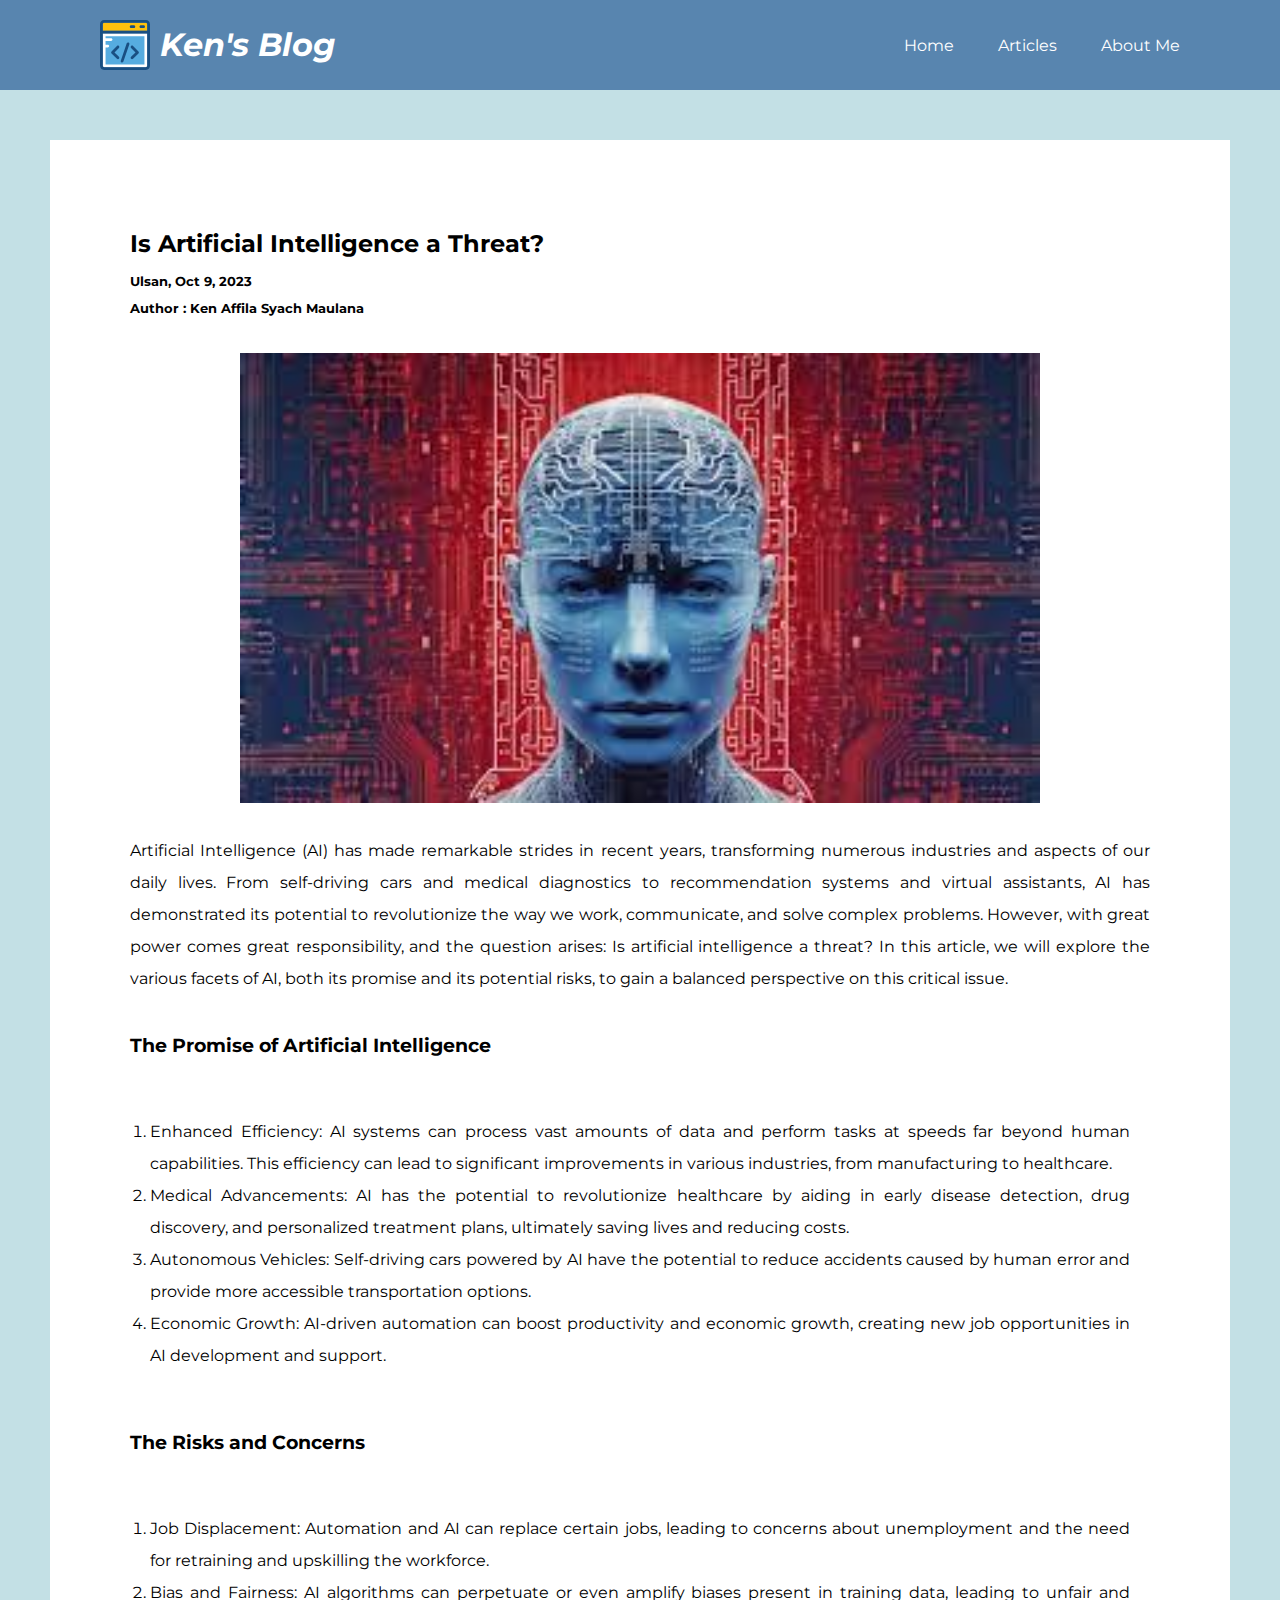
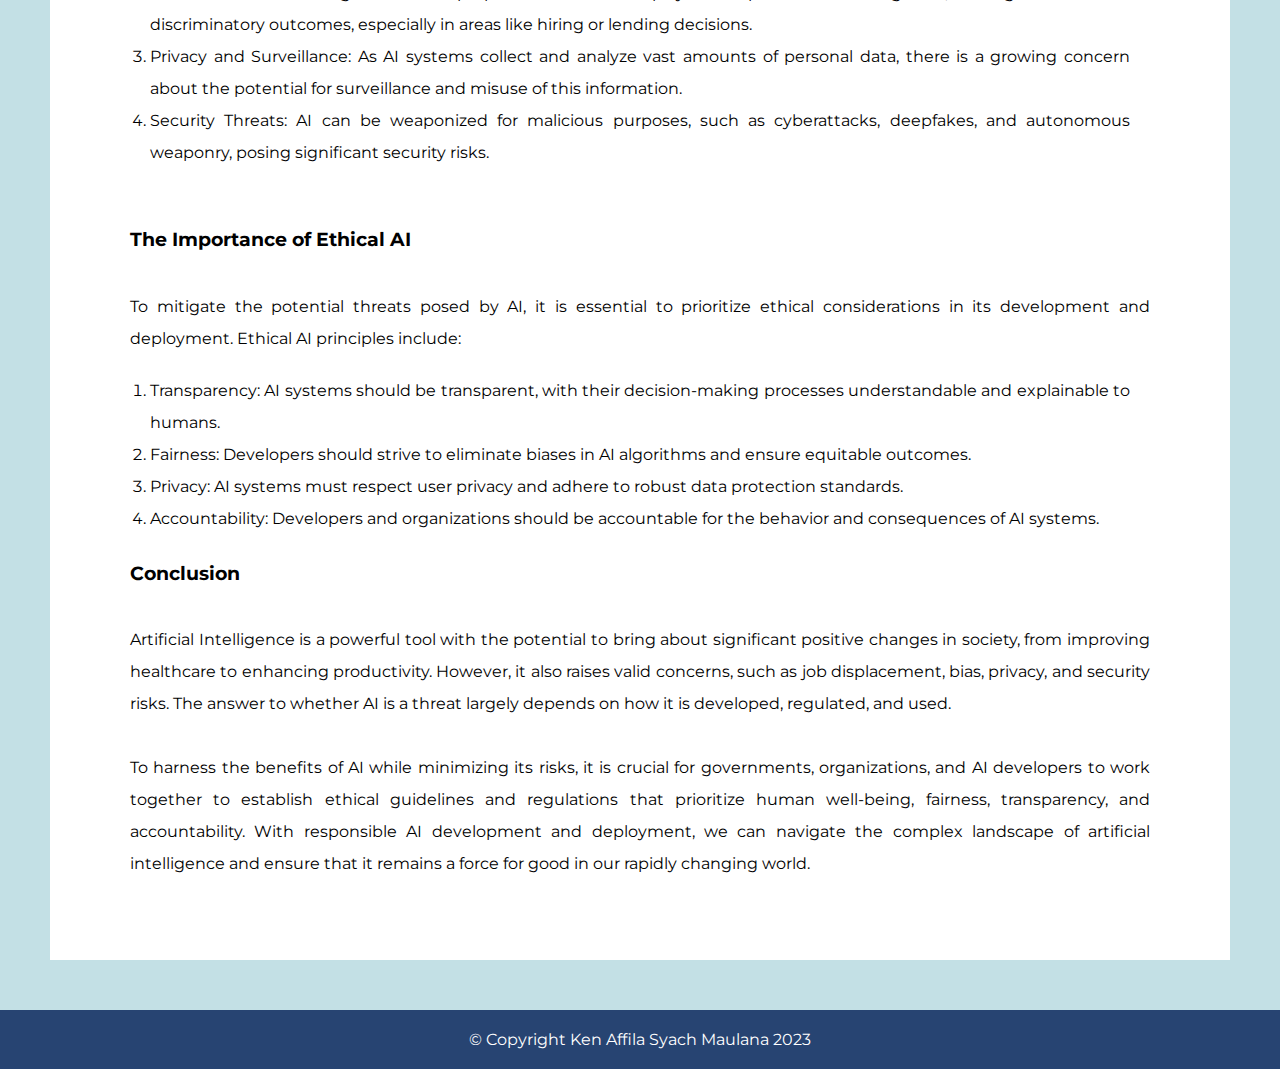
<file: blog4.html>
<!DOCTYPE html>
<html lang="en">
  <head>
    <meta charset="UTF-8" />
    <meta name="viewport" content="width=device-width, initial-scale=1.0" />
    <meta
      name="description"
      content="a portfolio content by Ken Affila Syach Maulana"
    />
    <meta
      name="keywords"
      content="ken affila syach maulana, ken affila personal page"
    />
    <meta name="author" content="Ken Affila Syach Maulana" />
    <title>Is Artificial Intelligence a Threat?</title>
    <link rel="stylesheet" href="blog.css" />
    <link rel="preconnect" href="https://fonts.googleapis.com" />
    <link rel="preconnect" href="https://fonts.gstatic.com" crossorigin />
    <link
      href="https://fonts.googleapis.com/css2?family=Montserrat&display=swap"
      rel="stylesheet"
    />
  </head>

  <body>
    <header role="banner" aria-label="header">
      <div class="title">
        <svg
          height="800px"
          width="800px"
          version="1.1"
          id="Layer_1"
          xmlns="http://www.w3.org/2000/svg"
          xmlns:xlink="http://www.w3.org/1999/xlink"
          viewBox="0 0 392.598 392.598"
          xml:space="preserve"
        >
          <path
            style="fill: #ffc10d"
            d="M370.78,32.711c0-6.012-4.848-10.925-10.925-10.925H32.743c-6.012,0-10.925,4.848-10.925,10.925
    v51.911H370.78L370.78,32.711L370.78,32.711z"
          />
          <path
            style="fill: #ffffff"
            d="M21.818,359.822c0,6.012,4.848,10.925,10.925,10.925h327.111c6.012,0,10.925-4.848,10.925-10.925
    V106.408H21.818V359.822z"
          />
          <path
            style="fill: #56ace0"
            d="M43.604,128.259v14.222h43.184c6.012,0,10.925,4.848,10.925,10.925s-4.848,10.925-10.925,10.925
    H43.604v29.608h17.455c6.012,0,10.925,4.848,10.925,10.925c0,6.077-4.913,10.796-10.925,10.796H43.604v133.301h305.325V128.259
    H43.604z"
          />
          <g>
            <path
              style="fill: #194f82"
              d="M359.855,0H32.743C14.707,0,0.032,14.675,0.032,32.711v327.111
      c0,18.101,14.675,32.776,32.711,32.776h327.111c18.036,0,32.711-14.675,32.711-32.711V32.711C392.566,14.675,377.891,0,359.855,0z
       M21.818,32.711c0-6.012,4.848-10.925,10.925-10.925h327.111c6.012,0,10.925,4.848,10.925,10.925v51.911H21.818V32.711z
       M370.78,359.822L370.78,359.822c0,6.012-4.848,10.925-10.925,10.925H32.743c-6.012,0-10.925-4.848-10.925-10.925V106.408H370.78
      L370.78,359.822L370.78,359.822z"
            />
            <path
              style="fill: #194f82"
              d="M342.141,41.891h-20.945c-6.012,0-10.925,4.848-10.925,10.925c0,6.012,4.848,10.925,10.925,10.925
      h20.945c6.012,0,10.925-4.848,10.925-10.925S348.154,41.891,342.141,41.891z"
            />
            <path
              style="fill: #194f82"
              d="M265.665,41.891h-20.945c-6.012,0-10.925,4.848-10.925,10.925c0,6.012,4.848,10.925,10.925,10.925
      h20.945c6.012,0,10.925-4.848,10.925-10.925S271.741,41.891,265.665,41.891z"
            />
            <path
              style="fill: #194f82"
              d="M133.139,304.808c6.594,5.947,13.317,2.133,15.451,0c4.267-4.267,4.267-11.119,0-15.451
      l-34.844-34.844l34.844-34.844c4.267-4.267,4.267-11.119,0-15.451c-4.267-4.267-11.119-4.267-15.451,0L90.537,246.82
      c-2.004,2.004-3.168,4.784-3.168,7.758c0,2.844,1.164,5.624,3.168,7.758L133.139,304.808z"
            />
            <path
              style="fill: #194f82"
              d="M244.008,304.808c2.133,2.133,8.792,6.077,15.451,0l42.602-42.602
      c2.004-2.004,3.168-4.784,3.168-7.758c0-2.844-1.164-5.624-3.168-7.758l-42.602-42.602c-4.267-4.267-11.119-4.267-15.451,0
      c-4.267,4.267-4.267,11.119,0,15.451l34.844,34.844l-34.844,34.974C239.741,293.624,239.741,300.477,244.008,304.808z"
            />
            <path
              style="fill: #194f82"
              d="M169.923,333.188c6.659,2.392,12.283-2.263,13.834-6.788l46.804-135.952
      c1.939-5.689-1.099-11.895-6.788-13.834c-5.689-1.939-11.895,1.099-13.834,6.788L163.2,319.354
      C161.196,325.107,164.299,331.184,169.923,333.188z"
            />
          </g>
        </svg>
        <h1>Ken's Blog</h1>
      </div>
      <nav role="navigation" class="navbar" aria-label="navigation bar">
        <a href="index.html" aria-label="Home">Home</a>
        <a href="articles.html" aria-label="Articles">Articles</a>
        <a href="about_me.html" aria-label="About Me">About Me</a>
      </nav>
    </header>
    <main>
      <article>
        <div class="card" aria-label="article content">
          <h2>Is Artificial Intelligence a Threat?</h2>
          <h5>Ulsan, Oct 9, 2023</h5>
          <h5>Author : Ken Affila Syach Maulana</h5>
          <br />
          <img
            src="assets/threatsofai.jpeg"
            alt="Is Artificial Intelligence a Threat?"
          />
          <br />
          <p>
            Artificial Intelligence (AI) has made remarkable strides in recent
            years, transforming numerous industries and aspects of our daily
            lives. From self-driving cars and medical diagnostics to
            recommendation systems and virtual assistants, AI has demonstrated
            its potential to revolutionize the way we work, communicate, and
            solve complex problems. However, with great power comes great
            responsibility, and the question arises: Is artificial intelligence
            a threat? In this article, we will explore the various facets of AI,
            both its promise and its potential risks, to gain a balanced
            perspective on this critical issue.
          </p>
          <br />
          <h3>The Promise of Artificial Intelligence</h3>
          <br />
          <ol>
            <li>
              Enhanced Efficiency: AI systems can process vast amounts of data
              and perform tasks at speeds far beyond human capabilities. This
              efficiency can lead to significant improvements in various
              industries, from manufacturing to healthcare.
            </li>
            <li>
              Medical Advancements: AI has the potential to revolutionize
              healthcare by aiding in early disease detection, drug discovery,
              and personalized treatment plans, ultimately saving lives and
              reducing costs.
            </li>
            <li>
              Autonomous Vehicles: Self-driving cars powered by AI have the
              potential to reduce accidents caused by human error and provide
              more accessible transportation options.
            </li>
            <li>
              Economic Growth: AI-driven automation can boost productivity and
              economic growth, creating new job opportunities in AI development
              and support.
            </li>
          </ol>
          <br />
          <h3>The Risks and Concerns</h3>
          <br />
          <ol>
            <li>
              Job Displacement: Automation and AI can replace certain jobs,
              leading to concerns about unemployment and the need for retraining
              and upskilling the workforce.
            </li>
            <li>
              Bias and Fairness: AI algorithms can perpetuate or even amplify
              biases present in training data, leading to unfair and
              discriminatory outcomes, especially in areas like hiring or
              lending decisions.
            </li>
            <li>
              Privacy and Surveillance: As AI systems collect and analyze vast
              amounts of personal data, there is a growing concern about the
              potential for surveillance and misuse of this information.
            </li>
            <li>
              Security Threats: AI can be weaponized for malicious purposes,
              such as cyberattacks, deepfakes, and autonomous weaponry, posing
              significant security risks.
            </li>
          </ol>
          <br />
          <h3>The Importance of Ethical AI</h3>
          <br />
          <p>
            To mitigate the potential threats posed by AI, it is essential to
            prioritize ethical considerations in its development and deployment.
            Ethical AI principles include:
          </p>
          <ol>
            <li>
              Transparency: AI systems should be transparent, with their
              decision-making processes understandable and explainable to
              humans.
            </li>
            <li>
              Fairness: Developers should strive to eliminate biases in AI
              algorithms and ensure equitable outcomes.
            </li>
            <li>
              Privacy: AI systems must respect user privacy and adhere to robust
              data protection standards.
            </li>
            <li>
              Accountability: Developers and organizations should be accountable
              for the behavior and consequences of AI systems.
            </li>
          </ol>
          <h3>Conclusion</h3>
          <br />
          <p>
            Artificial Intelligence is a powerful tool with the potential to
            bring about significant positive changes in society, from improving
            healthcare to enhancing productivity. However, it also raises valid
            concerns, such as job displacement, bias, privacy, and security
            risks. The answer to whether AI is a threat largely depends on how
            it is developed, regulated, and used.
          </p>
          <br />
          <p>
            To harness the benefits of AI while minimizing its risks, it is
            crucial for governments, organizations, and AI developers to work
            together to establish ethical guidelines and regulations that
            prioritize human well-being, fairness, transparency, and
            accountability. With responsible AI development and deployment, we
            can navigate the complex landscape of artificial intelligence and
            ensure that it remains a force for good in our rapidly changing
            world.
          </p>
        </div>
      </article>
    </main>
    <footer aria-label="footer">
      <p>&copy; Copyright Ken Affila Syach Maulana 2023</p>
    </footer>
  </body>
</html>
</file>
<file: style.css>
/* Page Layout */
* {
    margin : 0;
    padding: 0;
    font-family: 'montserrat';
    box-sizing: border-box;
}

body {
    background-color: #C3E0E5;
}

/* Navigation Bar Styling */
header {
    padding: 20px 100px;
    background-color: #5885AF;
    color: white;
    display: flex;
    justify-content: space-between;
    align-items: center;
    z-index: 100;
}

.navbar a {
    color: white;
    text-decoration: none;
    margin-left: 40px;
    position: relative;
}

.navbar a::before {
    content: "";
    position: absolute;
    width: 100%;
    height: 2px; 
    bottom: 0;
    left: 0;
    background-color: white;
    transform: scaleX(0); 
    transform-origin: bottom right;
    transition: transform 0.3s ease; 
}

.navbar a:hover::before {
    transform: scaleX(1); 
    transform-origin: bottom left;
}


h1 {
    font-style: italic;
    margin-left: 10px;
    margin-top: 5px;
}

svg {
    width: 50px;
    height: 50px;
}

.title {
    display: flex;
    justify-content: flex-start;
}

/* Brief Description for Web Introduction and Gallery Description */
#briefdesc {
    color: white;
    text-align: center;
    overflow: hidden; 
    white-space: nowrap; 
    font-size: 24px;
    animation: typing 3s steps(78) 1s forwards;
}

#briefdesc2 {
    color: rgb(0, 0, 0);
    text-align: center;
    font-style: italic;
    margin: 20px;
    overflow: hidden;
    white-space: nowrap;
    animation: typing 3s steps(95) 1s forwards;
}

@keyframes typing {
    from {
        width: 0;
    }
    to {
        width: 100%;
    }
}

/* Hero Content or Main Display */
#toparticles {
    display: block;
    padding-top: 80px;
    padding-bottom: 60px;
    text-align: center;
    font-size: 30px;
    color: white;
}

.hero {
    background-color: #5885AF;
    background-image: url(assets/intotsv.png);
    background-size: cover;
    background-position: center;
    padding: 150px;
    
}

.container {
    display: flex;
    justify-content: center;
}

@media (max-width: 600px) {
    .container {
        flex-wrap: wrap;
    }
}

/* Top Articles Cards */
.card {
    background: white;
    width: 270px;
    margin: 10px;
    border-radius: 15px;
}

.card-image {
    background-color: white;
    height: 170px;
    margin-bottom: 15px;
    background-size: cover;
    border-radius: 15px 15px 0 0;
}

.pict-1 {
    background-image: url(assets/iot.webp);
}
.pict-2 {
    background-image: url(assets/semantic.png);
}
.pict-3 {
    background-image: url(assets/bootstrap-vs-tailwind.webp);
}
.pict-4 {
    background-image: url(assets/threatsofai.jpeg);
}

.card h2, .card p {
    padding: 10px;
}

.card a {
    background-color: black;
    color: white;
    padding: 15px 20px;
    display: block;
    text-align: center;
    margin: 20px 50px;
    text-decoration: none;
}

.card:hover {
    background-color: #274472;
    color: white;
    cursor: pointer;
    transform: scale(1.03);
    transition: all 1s ease;
}

/* Gallery Styling including picture slider with radio button as manual navigation button */
#gallery {
    text-align: center;
    margin-top: 50px;
    margin-bottom: 0;
    font-size: 30px;
}
.slider {
    margin: 0;
    padding: 0;
    height: 100vh;
    display: block;
    margin-left: auto;
    margin-right: auto;
    margin-top: 60px;
    margin-bottom: 60px;
    width: 800px;
    height: 500px;
    border-radius: 10px;
    overflow: hidden;
}

.slides {
    width: 500%;
    height: 500px;
    display: flex;
}

.slides input {
    display: none;
}

.slide {
    width: 20%;
    transition: 2s;
}

.slide img {
    width: 800px;
    height: 500px;
}

.navigation-manual {
    position: absolute;
    width: 800px;
    margin-top: -40px;
    display: flex;
    justify-content: center;
}

.manual-btn {
    border: 2px solid white;
    padding: 5px;
    border-radius: 10px;
    cursor: pointer;
    transition: 1s;
}

.manual-btn:not(:last-child) {
    margin-right: 40px;
}

.manual-btn:hover {
    background: #41729F;
}

#radio1:checked ~ .first {
    margin-left: 0;
}
#radio2:checked ~ .first {
    margin-left: -20%;
}
#radio3:checked ~ .first {
    margin-left: -40%;
}
#radio4:checked ~ .first {
    margin-left: -60%;
}


/* Comment Form Styling */
form {
    padding: 100px;
    background-color: #41729F;
    color: white;
    position: relative;
}

form input, form textarea {
    border: none;
    outline: none;
    width: 500px;
    padding: 18px;
    font-size: 1rem;
    font-weight: 600;
    margin-bottom: 0.5rem;
    border-radius: 0.5rem;
    background-color: #C3E0E5;
}

form textarea {
    resize: none;
    height: 220px;
}

form .send {
    display: inline-block;
    font-size: 17px;
    font-weight: 500;
    background-color: #274472;
    color: white;
    width: 190px;
    transition: all .40s ease;
    cursor: pointer;
}

/* Footer Styling */
footer {
    padding: 20px 100px;
    background-color: #274472;
    color: white;
    text-align: center;
}


/* media query for mobile */
@media (max-width: 600px) {
    header {
        padding: 10px;
    }
    
    .navbar a {
        margin-left: 20px;
    }
    
    h1 {
        font-size: 24px;
        margin-left: 5px;
        margin-top: 5px;
    }
    
    svg {
        width: 30px;
        height: 30px;
    }

    #briefdesc,
    #briefdesc2 {
        font-size: 15px;
        margin: 10px;
        animation: none; /* Disable the typing animation on mobile */
        border: none;
    }

    #toparticles {
        font-size: 20px;
        padding-top: 40px;
        padding-bottom: 20px;
        text-align: center;
    }

    .hero {
        padding: 80px 20px;
        font-size: 16px;
    }

    .card {
        width: 100%;
        margin: 10px 0;
    }

    .card h2,
    .card p {
        text-align: left;
    }

    .card a {
        margin: 10px;
        font-size: 16px;
    }

    .slider {
        width: 100%;
        height: auto;
    }

    .slides {
        width: 100%;
        height: auto;
        flex-direction: column;
    }

    .slide {
        width: 100%;
    }

    .slide img {
        width: 100%;
        height: auto;
    }

    .navigation-manual {
        width: 100%;
    }

    .manual-btn {
        margin-right: 0;
        margin-bottom: 10px;
    }

    form {
        padding: 40px;
        font-size: 16px;
    }

    form input,
    form textarea {
        width: 100%;
    }

    footer {
        padding: 20px;
        font-size: 14px;
    }
}
</file>
<file: articles.css>
/* Page Layout */
* {
    margin: 0;
    padding: 0;
    font-family: 'montserrat';
    box-sizing: border-box;
}

body {
    background-color: #C3E0E5;
}

/* Navigation Bar Styling */
header {
    padding: 20px 100px;
    background-color: #5885AF;
    color: white;
    display: flex;
    justify-content: space-between;
    align-items: center;
    z-index: 100;
}

.navbar a {
    color: white;
    text-decoration: none;
    margin-left: 40px;
    position: relative;
}

.navbar a::before {
    content: "";
    position: absolute;
    width: 100%;
    height: 2px;
    bottom: 0;
    left: 0;
    background-color: white;
    transform: scaleX(0);
    transform-origin: bottom right;
    transition: transform 0.3s ease;
}

.navbar a:hover::before {
    transform: scaleX(1);
    transform-origin: bottom left;
}

h1 {
    font-style: italic;
    margin-left: 10px;
    margin-top: 5px;
}

svg {
    width: 50px;
    height: 50px;
}

.title {
    display: flex;
    justify-content: flex-start;
}

/* Articles List Styling */
.wrapper {
    margin: 100px auto;
    width: 70%;
}

img {
    height: 200px;
    width: 200px;
    float: left;
    border: 3px solid white;
    border-radius: 10px;
    margin-right: 15px;
}

.text-box {
    color: black;
}

.text-box h2 a {
    font-size: 42px;
    text-decoration: none;
    text-align: justify;
}

.text-box p {
    font-size: 16px;
    text-align: justify;
}

/* Footer Styling */
footer {
    padding: 20px 100px;
    background-color: #274472;
    color: white;
    text-align: center;
}



/* Media query for mobile phones */
@media screen and (max-width: 768px) {

    header {
        padding: 10px;
    }
    
    .navbar a {
        margin-left: 20px;
    }
    
    h1 {
        font-size: 24px;
        margin-left: 5px;
        margin-top: 5px;
    }
    
    svg {
        width: 30px;
        height: 30px;
    }

    .wrapper {
        width: 90%;
    }

    img {
        height: auto;
        width: 100%;
        float: none;
        margin: 0;
    }

    .text-box h2 a {
        font-size: 28px;
    }

    .text-box p {
        font-size: 14px;
    }

    footer {
        padding: 10px;
    }
}
</file>
<file: blog.css>
/* Page Layout */
* {
    margin: 0;
    padding: 0;
    font-family: 'montserrat';
    box-sizing: border-box;
}

body {
    background-color: #C3E0E5;
}

/* Navigation Bar Styling */
header {
    padding: 20px 100px;
    background-color: #5885AF;
    color: white;
    display: flex;
    justify-content: space-between;
    align-items: center;
    z-index: 100;
}

.navbar a {
    color: white;
    text-decoration: none;
    margin-left: 40px;
    position: relative;
}

.navbar a::before {
    content: "";
    position: absolute;
    width: 100%;
    height: 2px;
    bottom: 0;
    left: 0;
    background-color: white;
    transform: scaleX(0);
    transform-origin: bottom right;
    transition: transform 0.3s ease;
}

.navbar a:hover::before {
    transform: scaleX(1); 
    transform-origin: bottom left;
}

h1 {
    font-style: italic;
    margin-left: 10px;
    margin-top: 5px;
}

svg {
    width: 50px;
    height: 50px;
}

.title {
    display: flex;
    justify-content: center;
}

/* Blog Styling with Card Layout */
img {
    display: block;
    margin-left: auto;
    margin-right: auto;
    width: 800px;
    height: auto;
}

.card {
    background-color: white;
    padding: 80px;
    margin: 50px;
    text-align: justify;
    line-height: 2;
}

ul, ol {
    margin: 20px;
}

/* Footer Styling */
footer {
    padding: 20px 100px;
    background-color: #274472;
    color: white;
    text-align: center;
}

/* Media query for mobile */
@media screen and (max-width: 768px) {
    
    header {
        padding: 10px;
    }
    
    .navbar a {
        margin-left: 20px;
    }
    
    h1 {
        font-size: 24px;
        margin-left: 5px;
        margin-top: 5px;
    }
    
    svg {
        width: 30px;
        height: 30px;
    }
    
    img {
        width: 100%;
    }
    
    .card {
        padding: 20px;
        margin: 20px;
    }
    
    ul, ol {
        margin: 10px;
    }
    
    footer {
        padding: 10px;
    }
}
</file>
